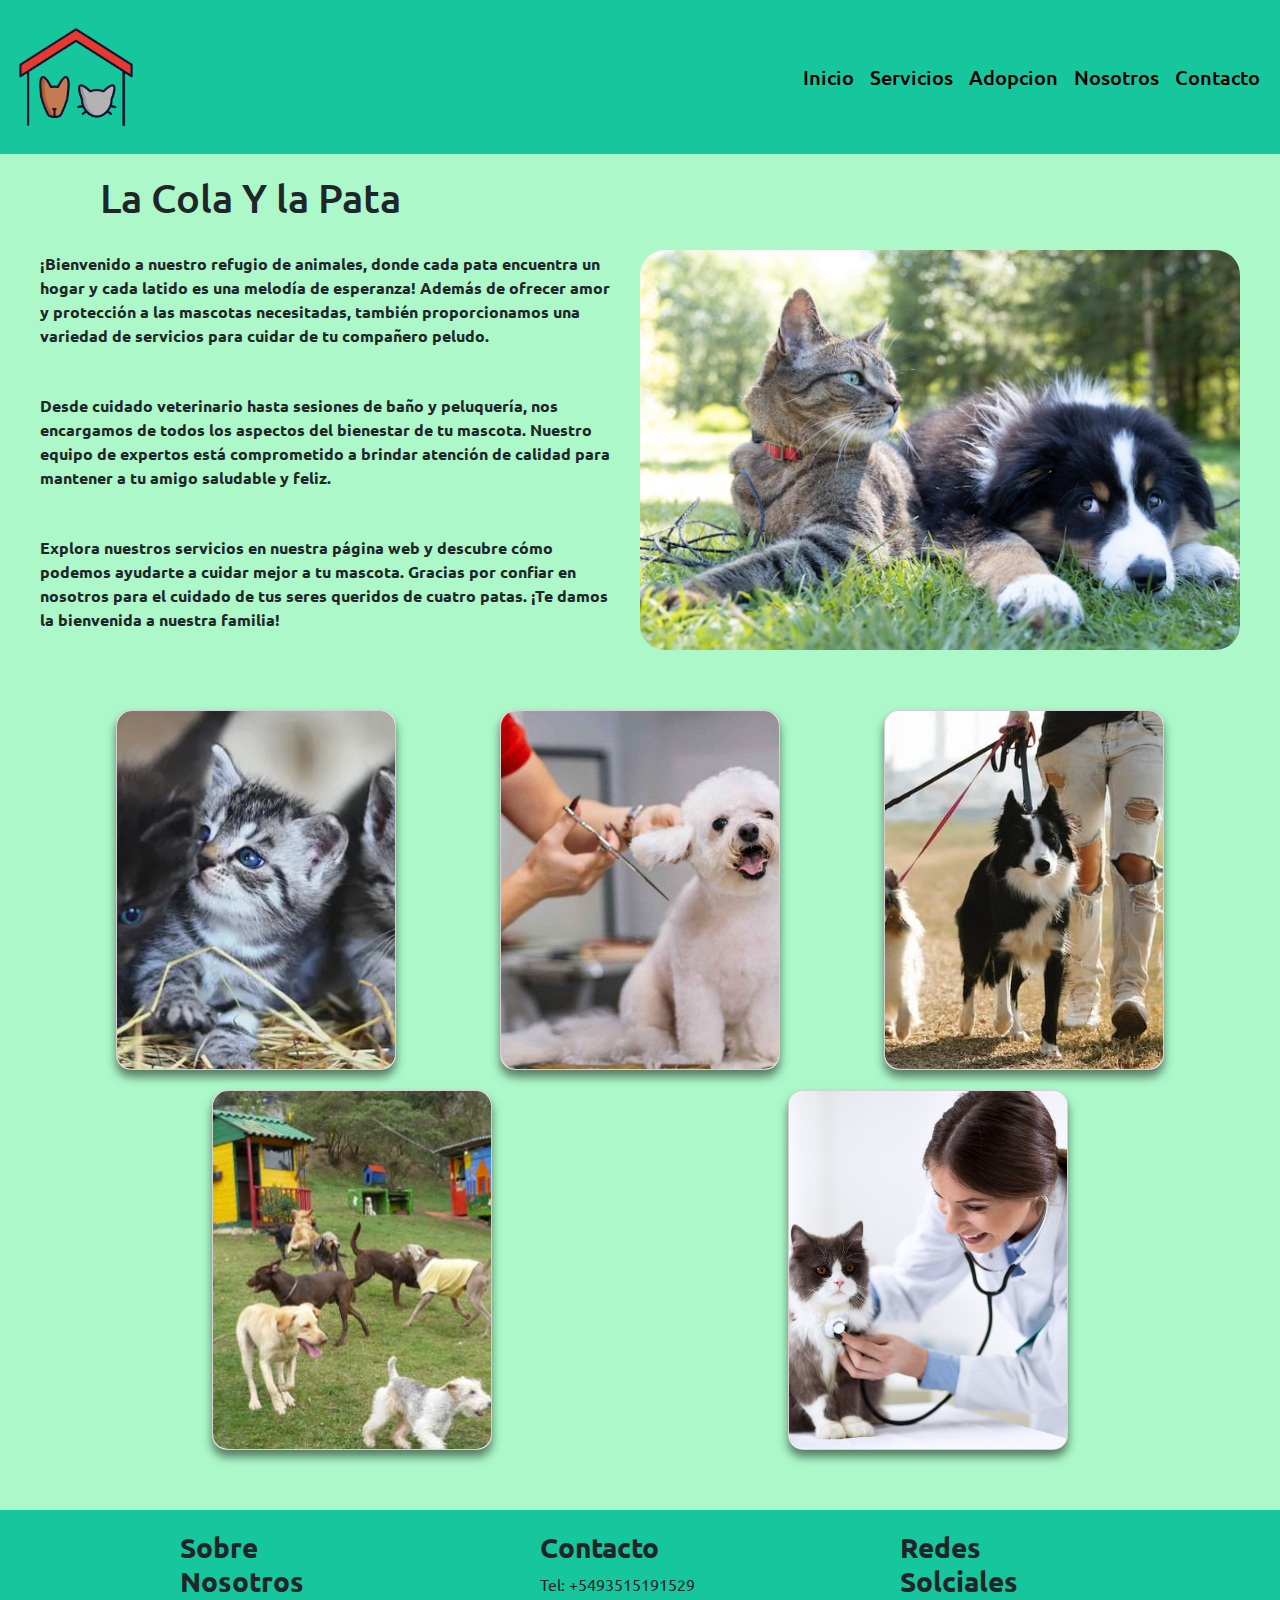
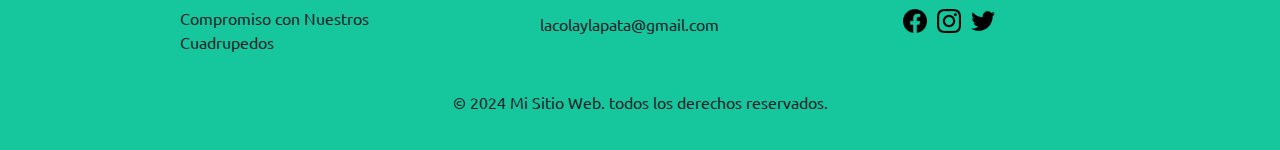
<file: index.html>
<!DOCTYPE html>
<html lang="en">

<head>
	<meta charset="UTF-8">
	<meta name="viewport" content="width=device-width, initial-scale=1.0">
	<title>La Cola Y la Pata</title>

	<link rel="icon" href="./assets/img/favicon.ico" type="image/x-icon">
	<link rel="shortcut icon" href="./assets/img/favicon.ico" type="image/x-icon">
	<!-- Fuente de texto -->
	<link rel="preconnect" href="https://fonts.googleapis.com">
	<link rel="preconnect" href="https://fonts.gstatic.com" crossorigin>
	<link
		href="https://fonts.googleapis.com/css2?family=Ubuntu:ital,wght@0,300;0,400;0,500;0,700;1,300;1,400;1,500;1,700&display=swap"
		rel="stylesheet">
	<!-- link css bootstrap -->
	<link href="https://cdn.jsdelivr.net/npm/bootstrap@5.3.3/dist/css/bootstrap.min.css" rel="stylesheet"
		integrity="sha384-QWTKZyjpPEjISv5WaRU9OFeRpok6YctnYmDr5pNlyT2bRjXh0JMhjY6hW+ALEwIH" crossorigin="anonymous">
	<!-- link css -->
	<link rel="stylesheet" href="./css/styles.css">
	<link rel="stylesheet" href="./css/main.css">
</head>

<body>
	<header>
		<nav class="navbar navbar-expand-lg bg-body-tertiary barra-menu">
			<div class="container-fluid">
				<a class="navbar-brand" href="./index.html">
					<img class="logo" src="./assets/img/CatDog-Imagen.gif" alt="">
				</a>
				<button class="navbar-toggler button-menu" type="button" data-bs-toggle="collapse"
					data-bs-target="#navbarSupportedContent" aria-controls="navbarSupportedContent"
					aria-expanded="false" aria-label="Toggle navigation">
					<span class="navbar-toggler-icon menu-burguer"></span>
				</button>
				<div class="collapse navbar-collapse menu" id="navbarSupportedContent">
					<ul class="navbar-nav me-auto mb-2 mb-lg-0 menu-ul">
						<li class="nav-item">
							<a class="nav-link active" aria-current="page" href="./index.html">Inicio</a>
						</li>
						</li>
						<li class="nav-item">
							<a class="nav-link" href="./pages/servicios.html">Servicios</a>
						</li>
						<li class="nav-item">
							<a class="nav-link" href="./pages/adopcion.html">Adopcion</a>
						</li>
						<li class="nav-item">
							<a class="nav-link" href="./pages/nosotros.html">Nosotros</a>
						</li>
						<li class="nav-item">
							<a class="nav-link" href="./pages/contacto.html">Contacto</a>
						</li>
					</ul>
				</div>
			</div>
		</nav>
	</header>

	<main>
		<H1>La Cola Y la Pata</H1>
		<section class="presentacion"> <!-- imagen y texto de bienvenida -->
			<div>
				<div class="texto-presentacion">
					<p>
						¡Bienvenido a nuestro refugio de animales, donde cada pata encuentra un hogar y cada latido
						es una melodía de esperanza! Además de ofrecer amor y protección a las mascotas necesitadas,
						también proporcionamos una variedad de servicios para cuidar de tu compañero peludo.
					</p>
				</div>
				<div class="texto-presentacion">
					<p>
						Desde cuidado veterinario hasta sesiones de baño y peluquería, nos encargamos de todos los
						aspectos del bienestar de tu mascota. Nuestro equipo de expertos está comprometido a brindar
						atención de calidad para mantener a tu amigo saludable y feliz.
					</p>
				</div>
				<div class="texto-presentacion">
					<p>
						Explora nuestros servicios en nuestra página web y descubre cómo podemos ayudarte a cuidar
						mejor a tu mascota. Gracias por confiar en nosotros para el cuidado de tus seres queridos de
						cuatro patas. ¡Te damos la bienvenida a nuestra familia!
					</p>
				</div>
			</div>
			<img src="./assets/img/dogandcat.jpg" alt="imagen-inicio" class="imagen-presentacion">
		</section>
		<section class="menu-card">
			<div class="wrapper">
				<div class="card">
					<img src="./assets/img/adopcion.jpg" alt="adopcion">
					<div class="info">
						<h4>Adopcion</h4>
						<p class="detalle-info">Dale ese abrazo de por vida, llena su vida de amor y felicidad.</p>
					</div>
				</div>
				<div class="card">
					<img src="./assets/img/peluqueria-canina.jpg" alt="peluqueria">
					<div class="info">
						<h4>Peluquería</h4>
						<p class="detalle-texto">Dale un baño y estilo a tu mimado de la casa.</p>
					</div>
				</div>
				<div class="card">
					<img src="./assets/img/paseador-de-perros.jpeg" alt="paseo">
					<div class="info">
						<h4>Paseos</h4>
						<p class="detalle-texto">No puedes sacarlos a dar una vuelta? Nosotros podemos ayudar.</p>
					</div>
				</div>
				<div class="card">
					<img src="./assets/img/guarderia.jpg" alt="Guarderia">
					<div class="info">
						<h4>Guarderia</h4>
						<p class="detalle-texto">Te vas de viaje y no sabes donde dejar a tu amigo pedudo? Conta con
							nosotros.</p>
					</div>
				</div>
				<div class="card">
					<img src="./assets/img/veterinaria.jpg" alt="veterinaria">
					<div class="info">
						<h4>Consultorio veterinario</h4>
						<p class="detalle-texto">Podemos cuidar de tu mascota cuando se enferma, dandole todo el
							cuidado que se merece.</p>
					</div>
				</div>
			</div>
		</section>
	</main>

	<footer class="pie-pagina">
		<div class="pie-final">
			<div>
				<h3>Sobre Nosotros</h3>
				<p>Compromiso con Nuestros Cuadrupedos</p>
			</div>
			<div>
				<h3>Contacto</h3>
				<p>Tel: +5493515191529</p>
				<p>lacolaylapata@gmail.com</p>
			</div>
			<div>
				<h3>Redes Solciales</h3>
				<img src="./assets/img/facebook-Icon.png" alt="Facebook">
				<img src="./assets/img/instagram-Icon.png" alt="Instagram">
				<img src="./assets/img/twitter-icon.png" alt="Twitter">
			</div>
		</div>
		<div class="copy">
			<p>&copy; 2024 Mi Sitio Web. todos los derechos reservados.</p>
		</div>
	</footer>
	<!-- link css bootstrap scrip -->
	<script src="https://cdn.jsdelivr.net/npm/bootstrap@5.3.3/dist/js/bootstrap.bundle.min.js"
		integrity="sha384-YvpcrYf0tY3lHB60NNkmXc5s9fDVZLESaAA55NDzOxhy9GkcIdslK1eN7N6jIeHz"
		crossorigin="anonymous"></script>
</body>

</html>
</file>
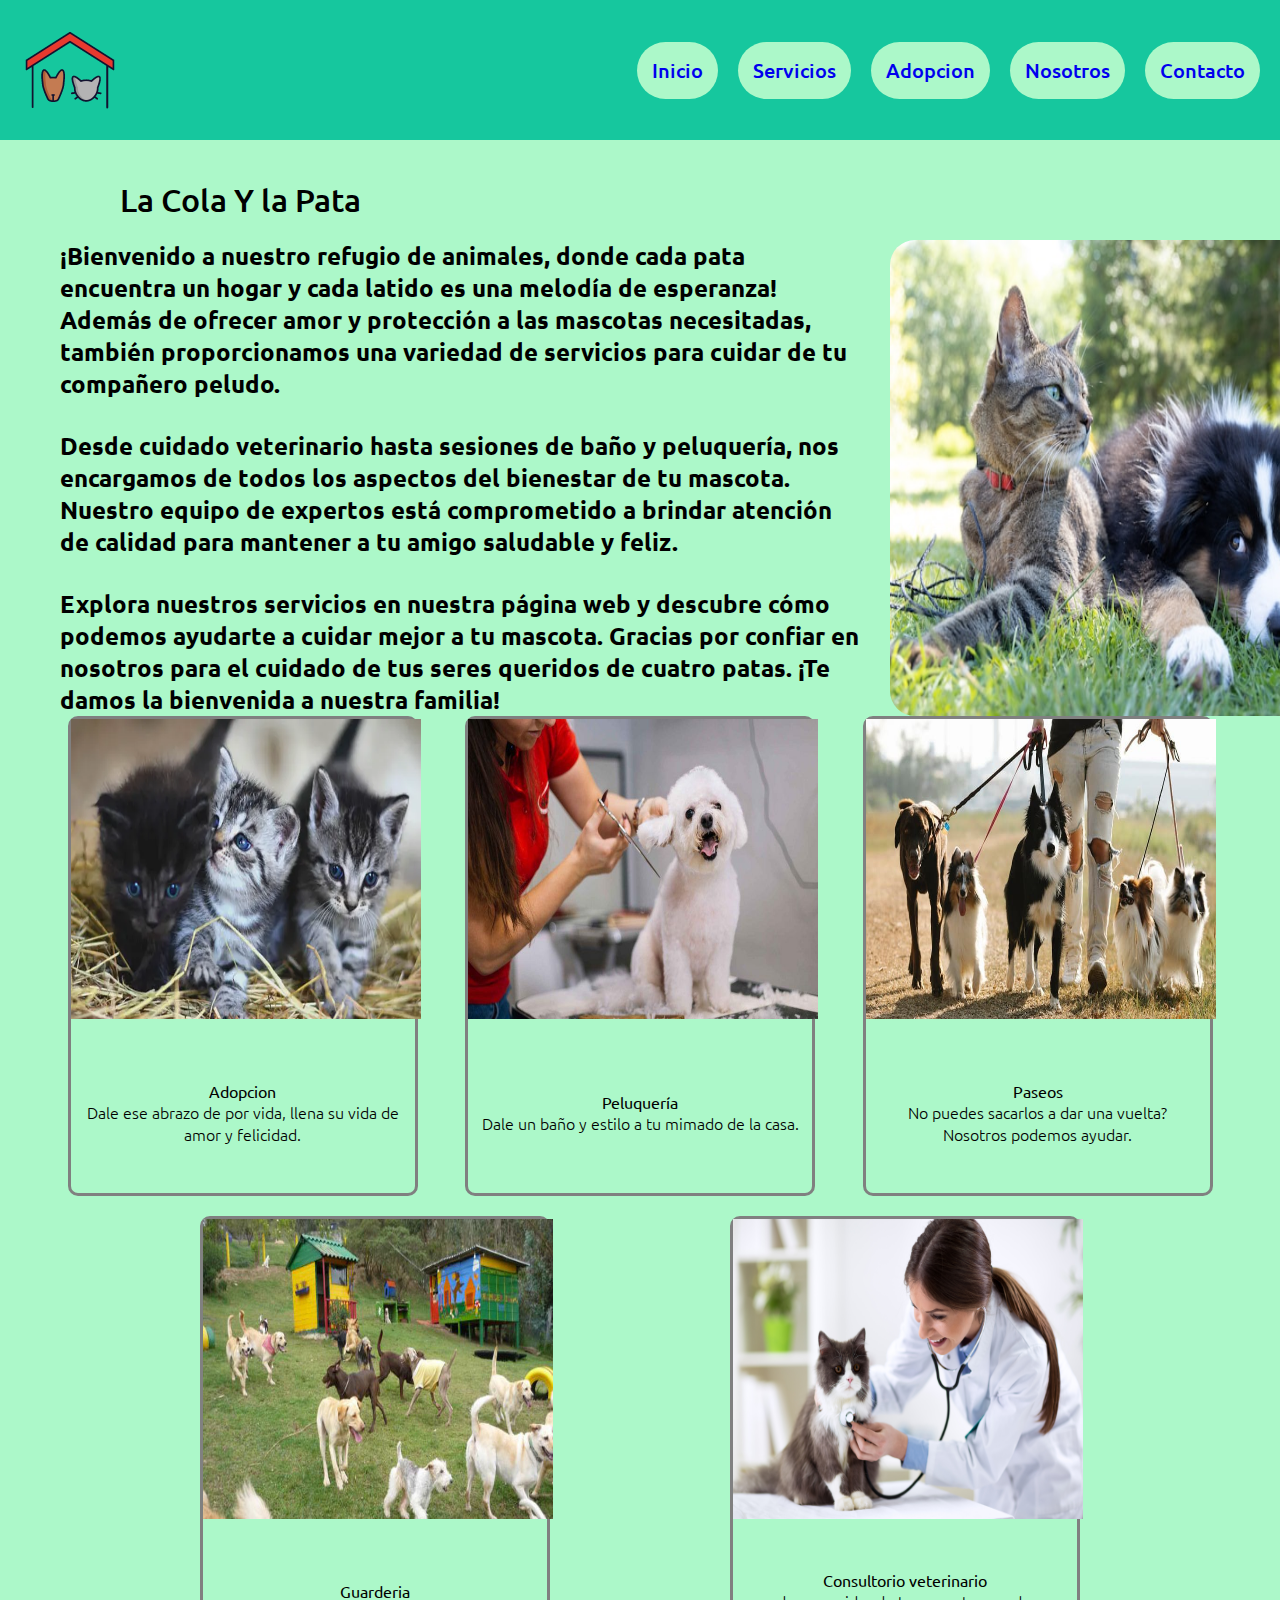
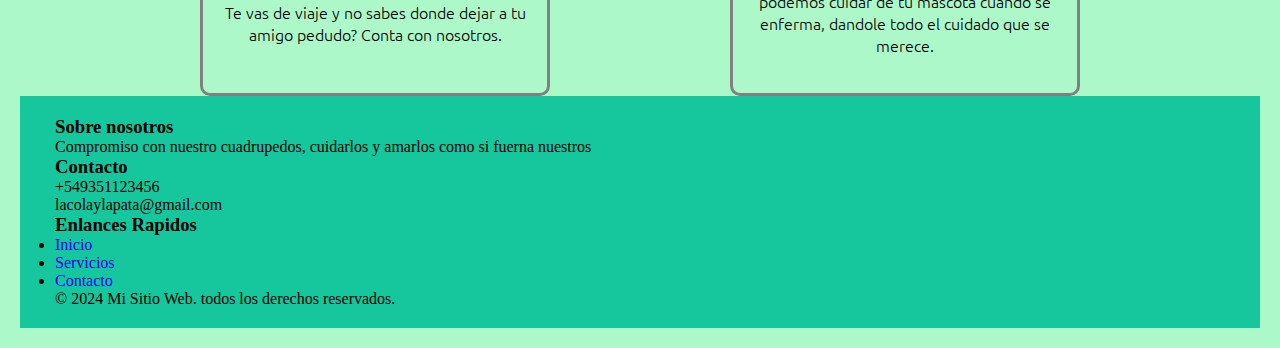
<file: ProyectoFinalCoderMarcos/index.html>
<!DOCTYPE html>
<html lang="en">

<head>
	<meta charset="UTF-8">
	<meta name="viewport" content="width=device-width, initial-scale=1.0">
	<title>La Cola Y la Pata</title>

	<link rel="icon" href="./assets/img/favicon.ico" type="image/x-icon">
	<link rel="shortcut icon" href="./assets/img/favicon.ico" type="image/x-icon">
	<!-- Fuente de texto -->
	<link rel="preconnect" href="https://fonts.googleapis.com">
	<link rel="preconnect" href="https://fonts.gstatic.com" crossorigin>
	<link
		href="https://fonts.googleapis.com/css2?family=Ubuntu:ital,wght@0,300;0,400;0,500;0,700;1,300;1,400;1,500;1,700&display=swap"
		rel="stylesheet">
	<!-- link css -->
	<link rel="stylesheet" href="./css/styles.css">
</head>

<body>
	<header class="barra-menu">
		<img src="./assets/img/CatDog-Imagen.gif" alt="logo">
		<nav>
			<ul>
				<li class="texto-menu">
					<a href="./index.html">Inicio</a>
				</li>
				<li class="texto-menu">
					<a href="./pages/servicios.html">Servicios</a>
				</li>
				<li class="texto-menu">
					<a href="./pages/adopcion.html">Adopcion</a>
				</li>
				<li class="texto-menu">
					<a href="./pages/nosotros.html">Nosotros</a>
				</li>
				<li class="texto-menu">
					<a href="./pages/contacto.html">Contacto</a>
				</li>
			</ul>
		</nav>
	</header>

	<main>
		<H1>La Cola Y la Pata</H1>
		<section class="presentacion"> <!-- imagen y texto de bienvenida -->
			<div>
				<div class="texto-presentacion">
					<h2>
						¡Bienvenido a nuestro refugio de animales, donde cada pata encuentra un hogar y cada latido
						es una melodía de esperanza! Además de ofrecer amor y protección a las mascotas necesitadas,
						también proporcionamos una variedad de servicios para cuidar de tu compañero peludo.
					</h2>
				</div>
				<div class="texto-presentacion">
					<h2>
						Desde cuidado veterinario hasta sesiones de baño y peluquería, nos encargamos de todos los
						aspectos del bienestar de tu mascota. Nuestro equipo de expertos está comprometido a brindar
						atención de calidad para mantener a tu amigo saludable y feliz.
					</h2>
				</div>
				<div class="texto-presentacion">
					<h2>
						Explora nuestros servicios en nuestra página web y descubre cómo podemos ayudarte a cuidar
						mejor a tu mascota. Gracias por confiar en nosotros para el cuidado de tus seres queridos de
						cuatro patas. ¡Te damos la bienvenida a nuestra familia!
					</h2>
				</div>
			</div>
			<img src="./assets/img/dogandcat.jpg" alt="imagen-inicio" class="imagen-presentacion">
		</section>
		<section>
			<div class="servicios">
				<div class="menu-servicios">
					<img src="./assets/img/adopcion.jpg" alt="adopcion">
					<div class="servicio-texto">
						<h4>Adopcion</h4>
						<p class="detalle-servicio">Dale ese abrazo de por vida, llena su vida de amor y felicidad.</p>
					</div>
				</div>
				<div class="menu-servicios">
					<img src="./assets/img/peluqueria-canina.jpg" alt="peluquería">
					<div class="servicio-texto">
						<h4>Peluquería</h4>
						<p class="detalle-servicio">Dale un baño y estilo a tu mimado de la casa.</p>
					</div>
				</div>
				<div class="menu-servicios">
					<img src="./assets/img/paseador-de-perros.jpeg" alt="Paseos">
					<div class="servicio-texto">
						<h4>Paseos</h4>
						<p class="detalle-servicio">No puedes sacarlos a dar una vuelta? Nosotros podemos ayudar.</p>
					</div>
				</div>
				<div class="menu-servicios">
					<img src="./assets/img/guarderia.jpg" alt="guarderia">
					<div class="servicio-texto">
						<h4>Guarderia</h4>
						<p class="detalle-servicio">Te vas de viaje y no sabes donde dejar a tu amigo pedudo? Conta con
						nosotros.</p>
					</div>
				</div>
				<div class="menu-servicios">
					<img src="./assets/img/veterinaria.jpg" alt="veterinaria">
					<div class="servicio-texto">
						<h4>Consultorio veterinario</h4>
						<p class="detalle-servicio">podemos cuidar de tu mascota cuando se enferma, dandole todo el cuidado que se merece.</p>
					</div>
				</div>
			</div>
		</section>
		<footer class="pie-pagina">
			<div class="pie-final">
				<div class="contenido-footer">
					<section class="section-footer">
						<h3>Sobre nosotros</h3>
						<p>Compromiso con nuestro cuadrupedos, cuidarlos y amarlos como si fuerna nuestros</p>
					</section>
					<section class="section-footer">
						<h3>Contacto</h3>
						<P>+549351123456</P>
						<P>lacolaylapata@gmail.com</P>
					</section>
					<section class="section-footer">
						<h3>Enlances Rapidos</h3>
						<ul>
							<li><a href="./index.html">Inicio</a></li>
							<li><a href="./pages/servicios.html">Servicios</a></li>
							<li><a href="./pages/contacto.html">Contacto</a></li>
						</ul>
					</section>
				</div>
				<div>
					<p>&copy; 2024 Mi Sitio Web. todos los derechos reservados.</p>
				</div>
			</div>
	</main>
	</footer>
</body>

</html>
</file>
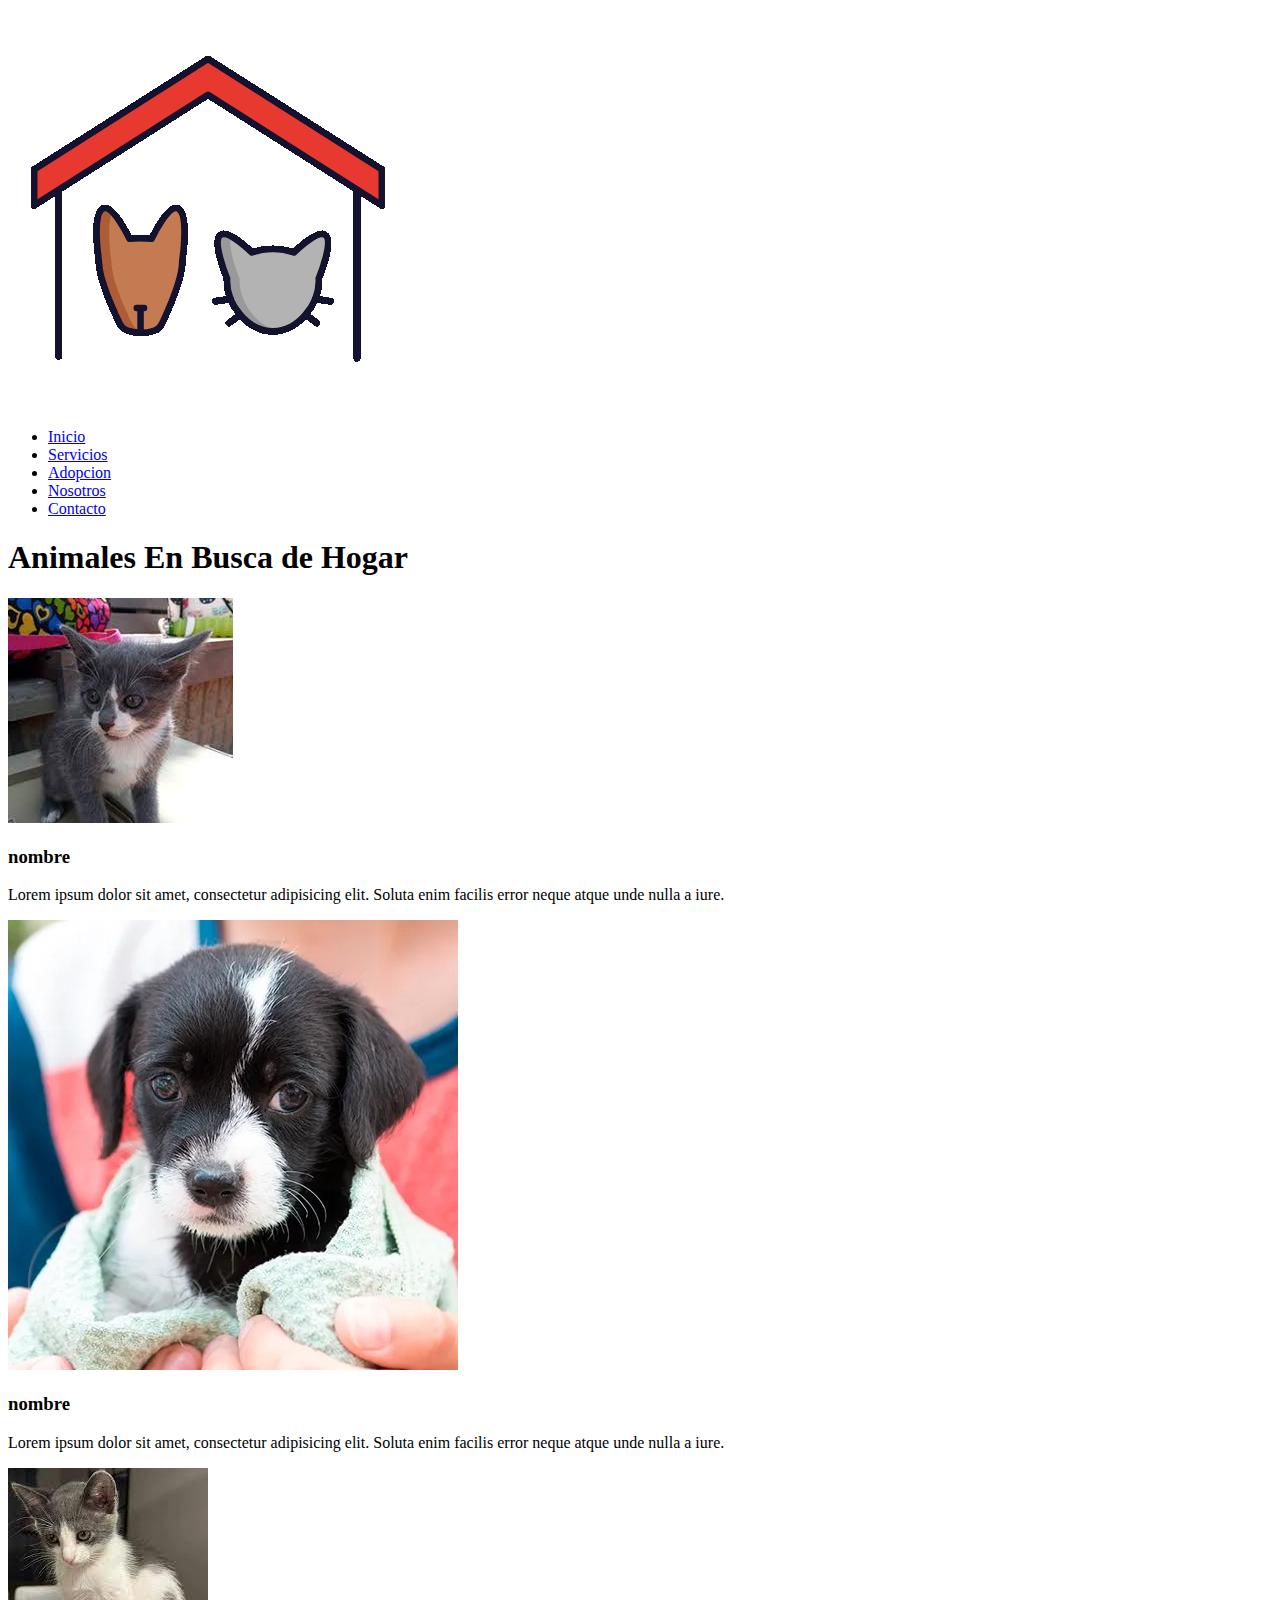
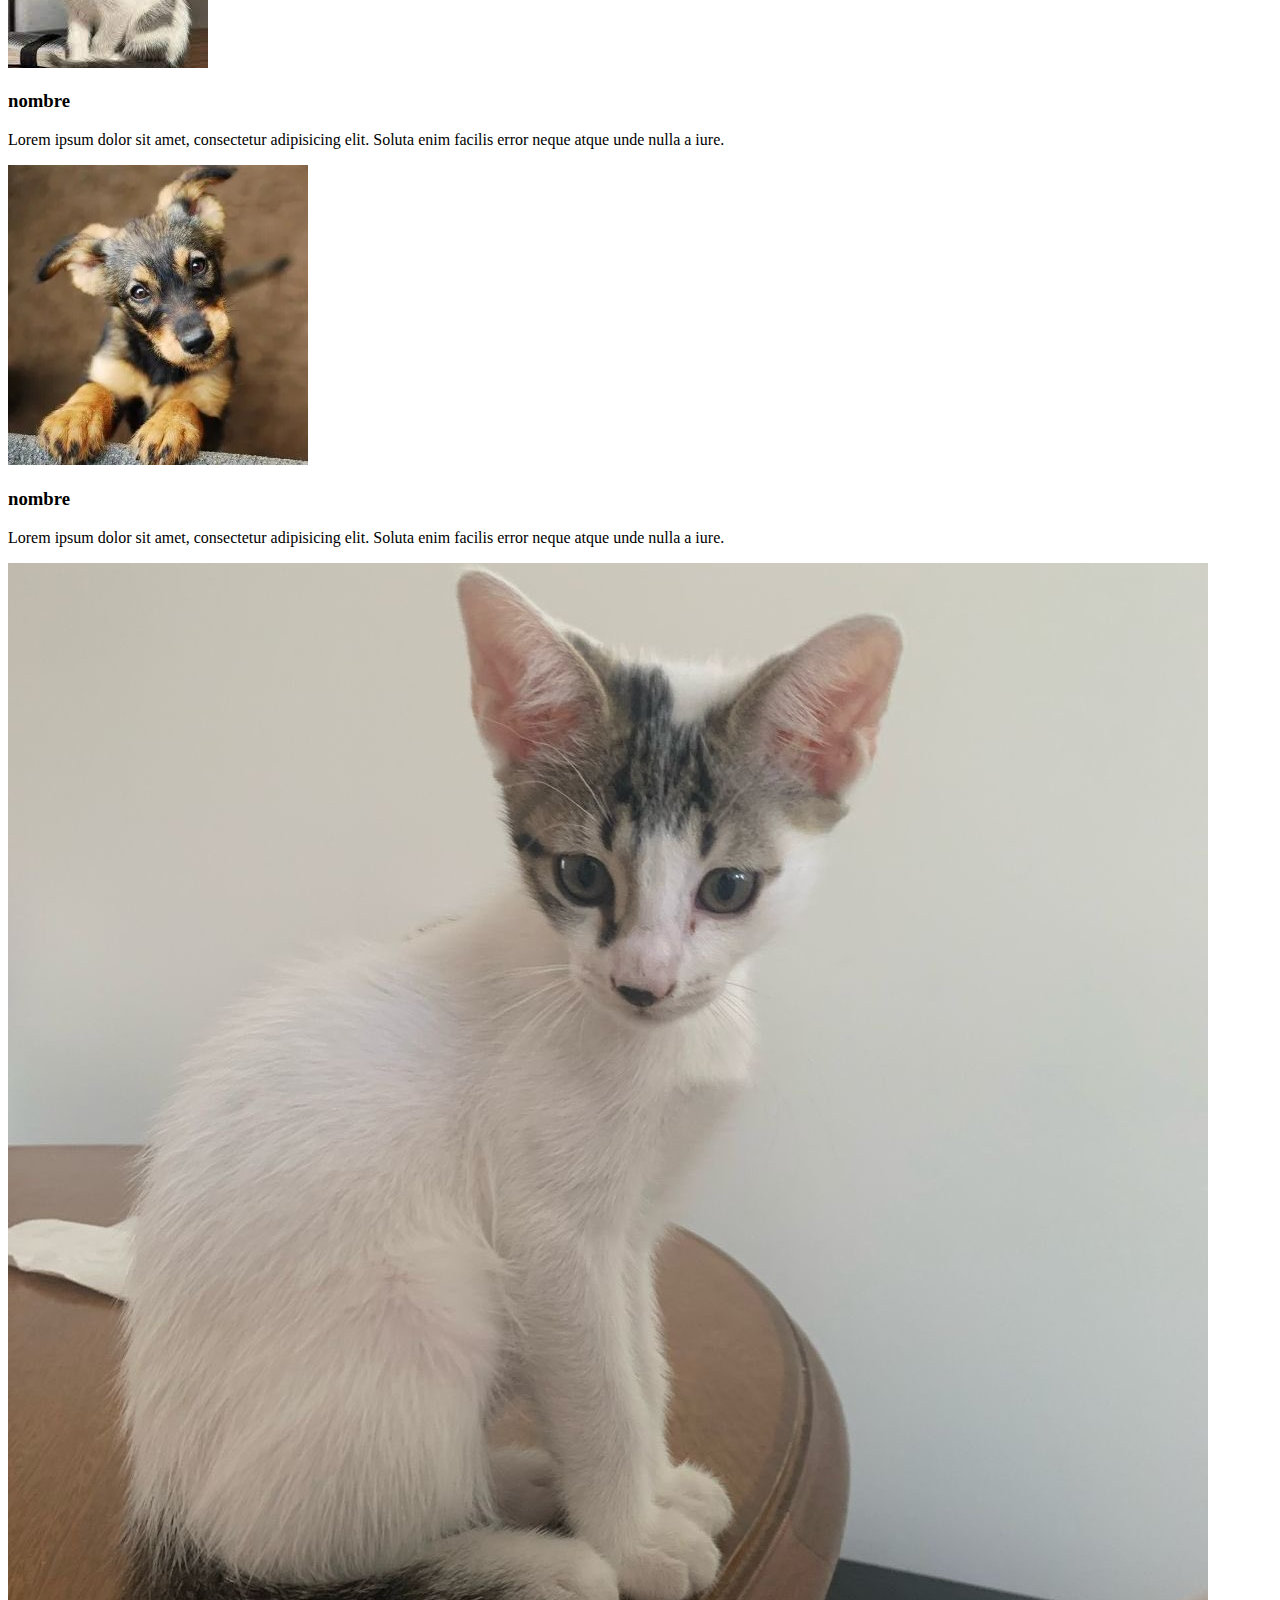
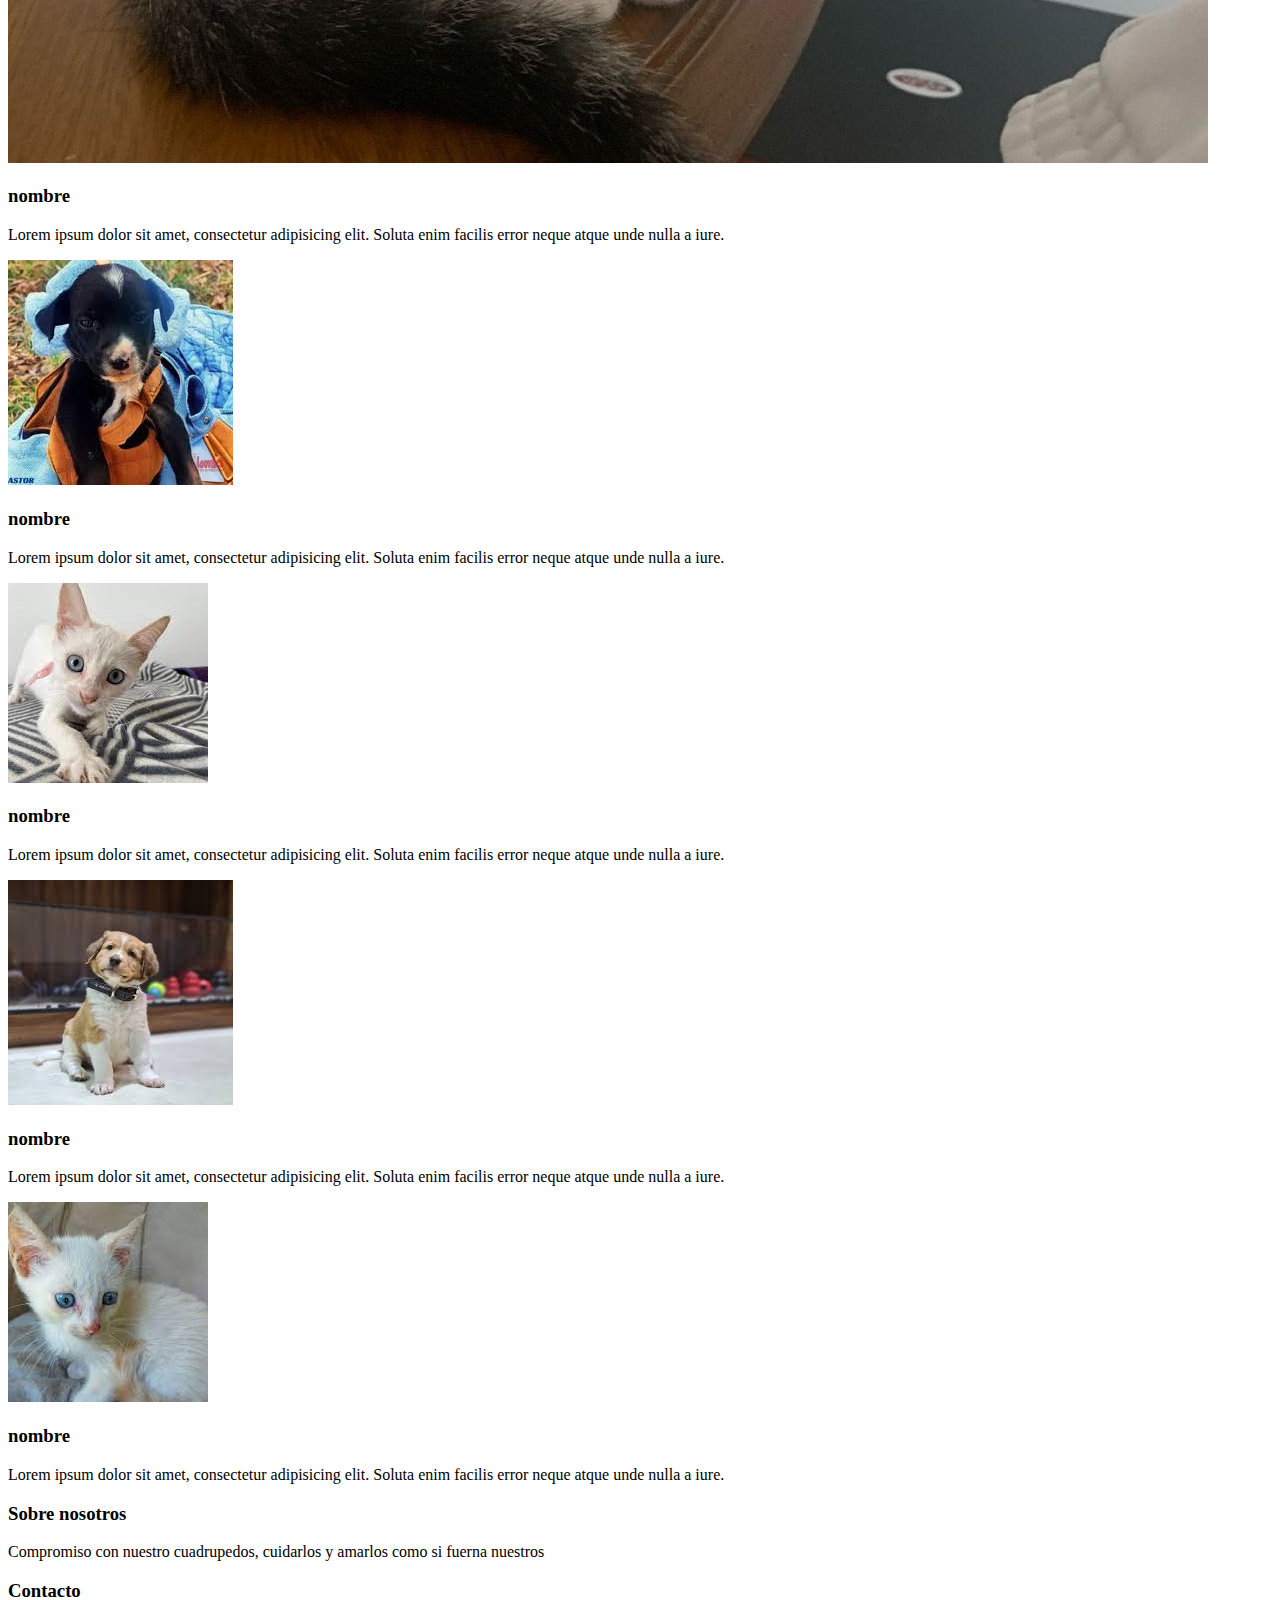
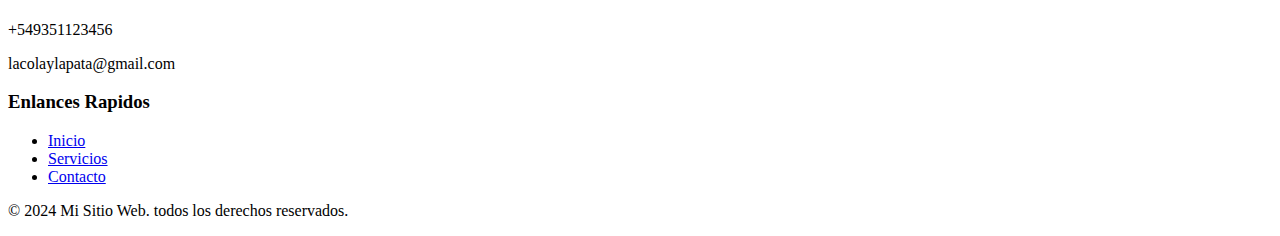
<file: pages/adopcion.html>
<!DOCTYPE html>
<html lang="en">

<head>
    <meta charset="UTF-8">
    <meta name="viewport" content="width=device-width, initial-scale=1.0">
    <title>La Cola Y la Pata</title>
    <!-- icono pestaña -->
    <link rel="icon" href="./../assets/img/favicon.ico" type="image/x-icon">
    <link rel="shortcut icon" href="./../assets/img/favicon.ico" type="image/x-icon">
    <!-- Fuente de texto -->
    <link rel="preconnect" href="https://fonts.googleapis.com">
    <link rel="preconnect" href="https://fonts.gstatic.com" crossorigin>
    <link
        href="https://fonts.googleapis.com/css2?family=Ubuntu:ital,wght@0,300;0,400;0,500;0,700;1,300;1,400;1,500;1,700&display=swap"
        rel="stylesheet">
    <!-- link css -->
    <link rel="stylesheet" href="./../css/styles.css">
</head>

<body>
    <header class="barra-menu">
        <img src="./../assets/img/CatDog-Imagen.gif" alt="logo">
        <nav class="menu">
                <ul>
                    <li class="texto-menu">
                        <a href="./../index.html">Inicio</a>
                    </li>
                    <li class="texto-menu">
                        <a href="servicios.html">Servicios</a>
                    </li>
                    <li class="texto-menu">
                        <a href="adopcion.html">Adopcion</a>
                    </li>
                    <li class="texto-menu">
                        <a href="nosotros.html">Nosotros</a>
                    </li>
                    <li class="texto-menu">
                        <a href="contacto.html">Contacto</a>
                    </li>
                </ul>
        </nav>
    </header>
    <main>
        <h1>Animales En Busca de Hogar</h1>
        <section>
            <div class="adopcion">
                <div class="animales">
                    <img src="./../assets/img/gato1-adopcion.jpeg" alt="">
                    <div class="animales-descripcion">
                        <h3>nombre</h3>
                        <p>Lorem ipsum dolor sit amet, consectetur adipisicing elit. Soluta enim facilis error neque atque unde nulla a iure. </p>
                    </div>
                </div>
                <div class="animales">
                    <img src="./../assets/img/perro1-adopcion.jpg" alt="">
                    <div class="animales-descripcion">
                        <h3>nombre</h3>
                        <p>Lorem ipsum dolor sit amet, consectetur adipisicing elit. Soluta enim facilis error neque atque unde nulla a iure. </p>
                    </div>
                </div>
                <div class="animales">
                    <img src="./../assets/img/gato2-adopcion.jpg" alt="">
                    <div class="animales-descripcion">
                        <h3>nombre</h3>
                        <p>Lorem ipsum dolor sit amet, consectetur adipisicing elit. Soluta enim facilis error neque atque unde nulla a iure. </p>
                    </div>
                </div>
                <div class="animales">
                    <img src="./../assets/img/perro2-adopcion.jpg" alt="">
                    <div class="animales-descripcion">
                        <h3>nombre</h3>
                        <p>Lorem ipsum dolor sit amet, consectetur adipisicing elit. Soluta enim facilis error neque atque unde nulla a iure. </p>
                    </div>
                </div>
                <div class="animales">
                    <img src="./../assets/img/gato3-adopcion.jpg" alt="">
                    <div class="animales-descripcion">
                        <h3>nombre</h3>
                        <p>Lorem ipsum dolor sit amet, consectetur adipisicing elit. Soluta enim facilis error neque atque unde nulla a iure. </p>
                    </div>
                </div>
                <div class="animales">
                    <img src="./../assets/img/perro3-adopcion.jpg" alt="">
                    <div class="animales-descripcion">
                        <h3>nombre</h3>
                        <p>Lorem ipsum dolor sit amet, consectetur adipisicing elit. Soluta enim facilis error neque atque unde nulla a iure. </p>
                    </div>
                </div>
                <div class="animales">
                    <img src="./../assets/img/gato4-adopcion.jpg" alt="">
                    <div class="animales-descripcion">
                        <h3>nombre</h3>
                        <p>Lorem ipsum dolor sit amet, consectetur adipisicing elit. Soluta enim facilis error neque atque unde nulla a iure. </p>
                    </div>
                </div>
                <div class="animales">
                    <img src="./../assets/img/perro4-adopcion.jpg" alt="">
                    <div class="animales-descripcion">
                        <h3>nombre</h3>
                        <p>Lorem ipsum dolor sit amet, consectetur adipisicing elit. Soluta enim facilis error neque atque unde nulla a iure. </p>
                    </div>
                </div>
                <div class="animales">
                    <img src="./../assets/img/gato5-adopcion.jpg" alt="">
                    <div class="animales-descripcion">
                        <h3>nombre</h3>
                        <p>Lorem ipsum dolor sit amet, consectetur adipisicing elit. Soluta enim facilis error neque atque unde nulla a iure. </p>
                    </div>
                </div>
            </div>
        </section>
    </main>
    <footer class="pie-pagina">
        <div class="pie-final">
            <div class="contenido-footer">
                <section class="section-footer">
                    <h3>Sobre nosotros</h3>
                    <p>Compromiso con nuestro cuadrupedos, cuidarlos y amarlos como si fuerna nuestros</p>
                </section>
                <section class="section-footer">
                    <h3>Contacto</h3>
                    <P>+549351123456</P>
                    <P>lacolaylapata@gmail.com</P>
                </section>
                <section class="sectin-footer">
                    <h3>Enlances Rapidos</h3>
                    <ul>
                        <li><a href="./../index.html">Inicio</a></li>
                        <li><a href="./servicios.html">Servicios</a></li>
                        <li><a href="./contacto.html">Contacto</a></li>
                    </ul>
                </section>
            </div>
            <div>
                <p>&copy; 2024 Mi Sitio Web. todos los derechos reservados.</p>
            </div>
        </div>
    </footer>
</body>

</html>
</file>
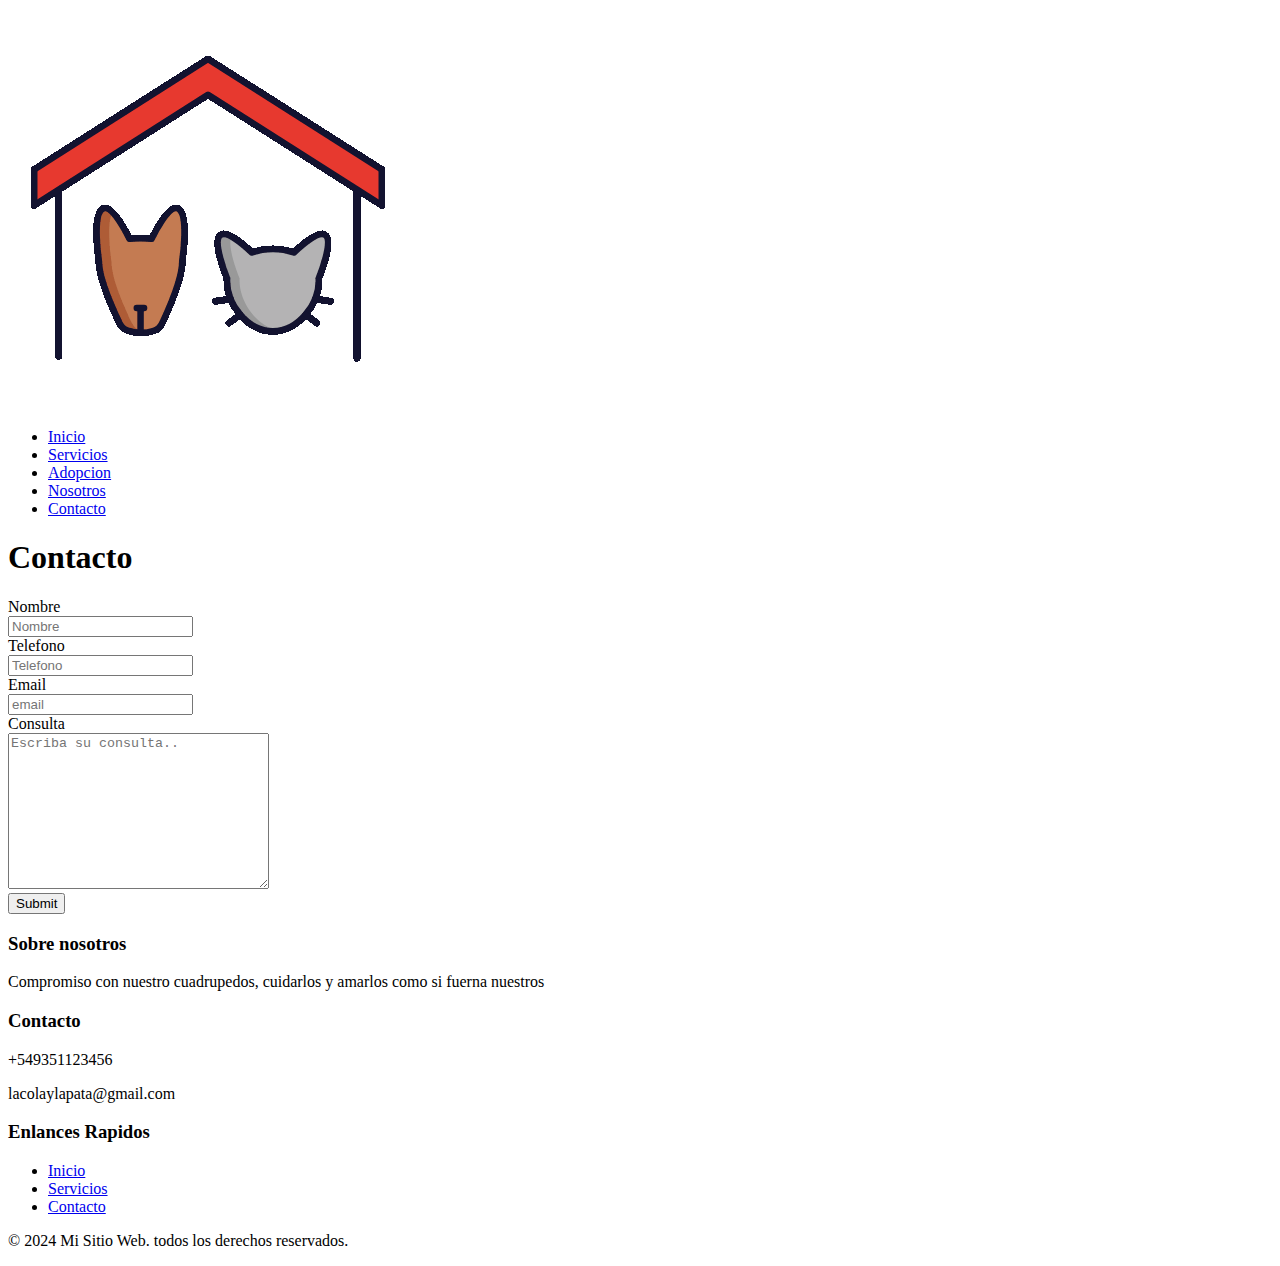
<file: pages/contacto.html>
<!DOCTYPE html>
<html lang="en">

<head>
    <meta charset="UTF-8">
    <meta name="viewport" content="width=device-width, initial-scale=1.0">
    <title>La Cola Y la Pata</title>
    <!-- icono pestaña -->
    <link rel="icon" href="./../assets/img/favicon.ico" type="image/x-icon">
    <link rel="shortcut icon" href="./../assets/img/favicon.ico" type="image/x-icon">
    <!-- Fuente de texto -->
    <link rel="preconnect" href="https://fonts.googleapis.com">
    <link rel="preconnect" href="https://fonts.gstatic.com" crossorigin>
    <link
        href="https://fonts.googleapis.com/css2?family=Ubuntu:ital,wght@0,300;0,400;0,500;0,700;1,300;1,400;1,500;1,700&display=swap"
        rel="stylesheet">
    <!-- link css -->
    <link rel="stylesheet" href="./../css/styles.css">
</head>

<body>
    <header class="barra-menu">
        <img src="./../assets/img/CatDog-Imagen.gif" alt="logo">
        <nav class="menu">
            <ul>
                <li class="texto-menu">
                    <a href="./../index.html">Inicio</a>
                </li>
                <li class="texto-menu">
                    <a href="servicios.html">Servicios</a>
                </li>
                <li class="texto-menu">
                    <a href="adopcion.html">Adopcion</a>
                </li>
                <li class="texto-menu">
                    <a href="nosotros.html">Nosotros</a>
                </li>
                <li class="texto-menu">
                    <a href="contacto.html">Contacto</a>
                </li>
            </ul>
        </nav>
    </header>
    <main>
        <h1>Contacto</h1>
        <form>
            <div>
                <label for="nombre">Nombre</label><br>
                <input type="text" name="nombre" id="nombre" placeholder="Nombre">
            </div>
            <div>
                <label for="telefono">Telefono</label><br>
                <input type="number" name="telefono" id="telefono" placeholder="Telefono">
            </div>
            <div>
                <label for="email">Email</label><br>
                <Input type="email" name="email" id="email" placeholder="email">
            </div>
            <div>
                <label for="consulta">Consulta</label><br>
                <textarea name="consulta" id="consulta" cols="30" rows="10"
                    placeholder="Escriba su consulta.."></textarea>
            </div>
            <div>
                <input type="submit" valve="enviar">
            </div>
        </form>
    </main>
    <footer class="pie-pagina">
        <div class="pie-final">
            <div class="contenido-footer">
                <section class="section-footer">
                    <h3>Sobre nosotros</h3>
                    <p>Compromiso con nuestro cuadrupedos, cuidarlos y amarlos como si fuerna nuestros</p>
                </section>
                <section class="section-footer">
                    <h3>Contacto</h3>
                    <P>+549351123456</P>
                    <P>lacolaylapata@gmail.com</P>
                </section>
                <section class="section-footer">
                    <h3>Enlances Rapidos</h3>
                    <ul>
                        <li><a href="./../index.html">Inicio</a></li>
                        <li><a href="./servicios.html">Servicios</a></li>
                        <li><a href="./contacto.html">Contacto</a></li>
                    </ul>
                </section>
            </div>
            <div>
                <p>&copy; 2024 Mi Sitio Web. todos los derechos reservados.</p>
            </div>
        </div>
    </footer>
</body>

</html>
</file>
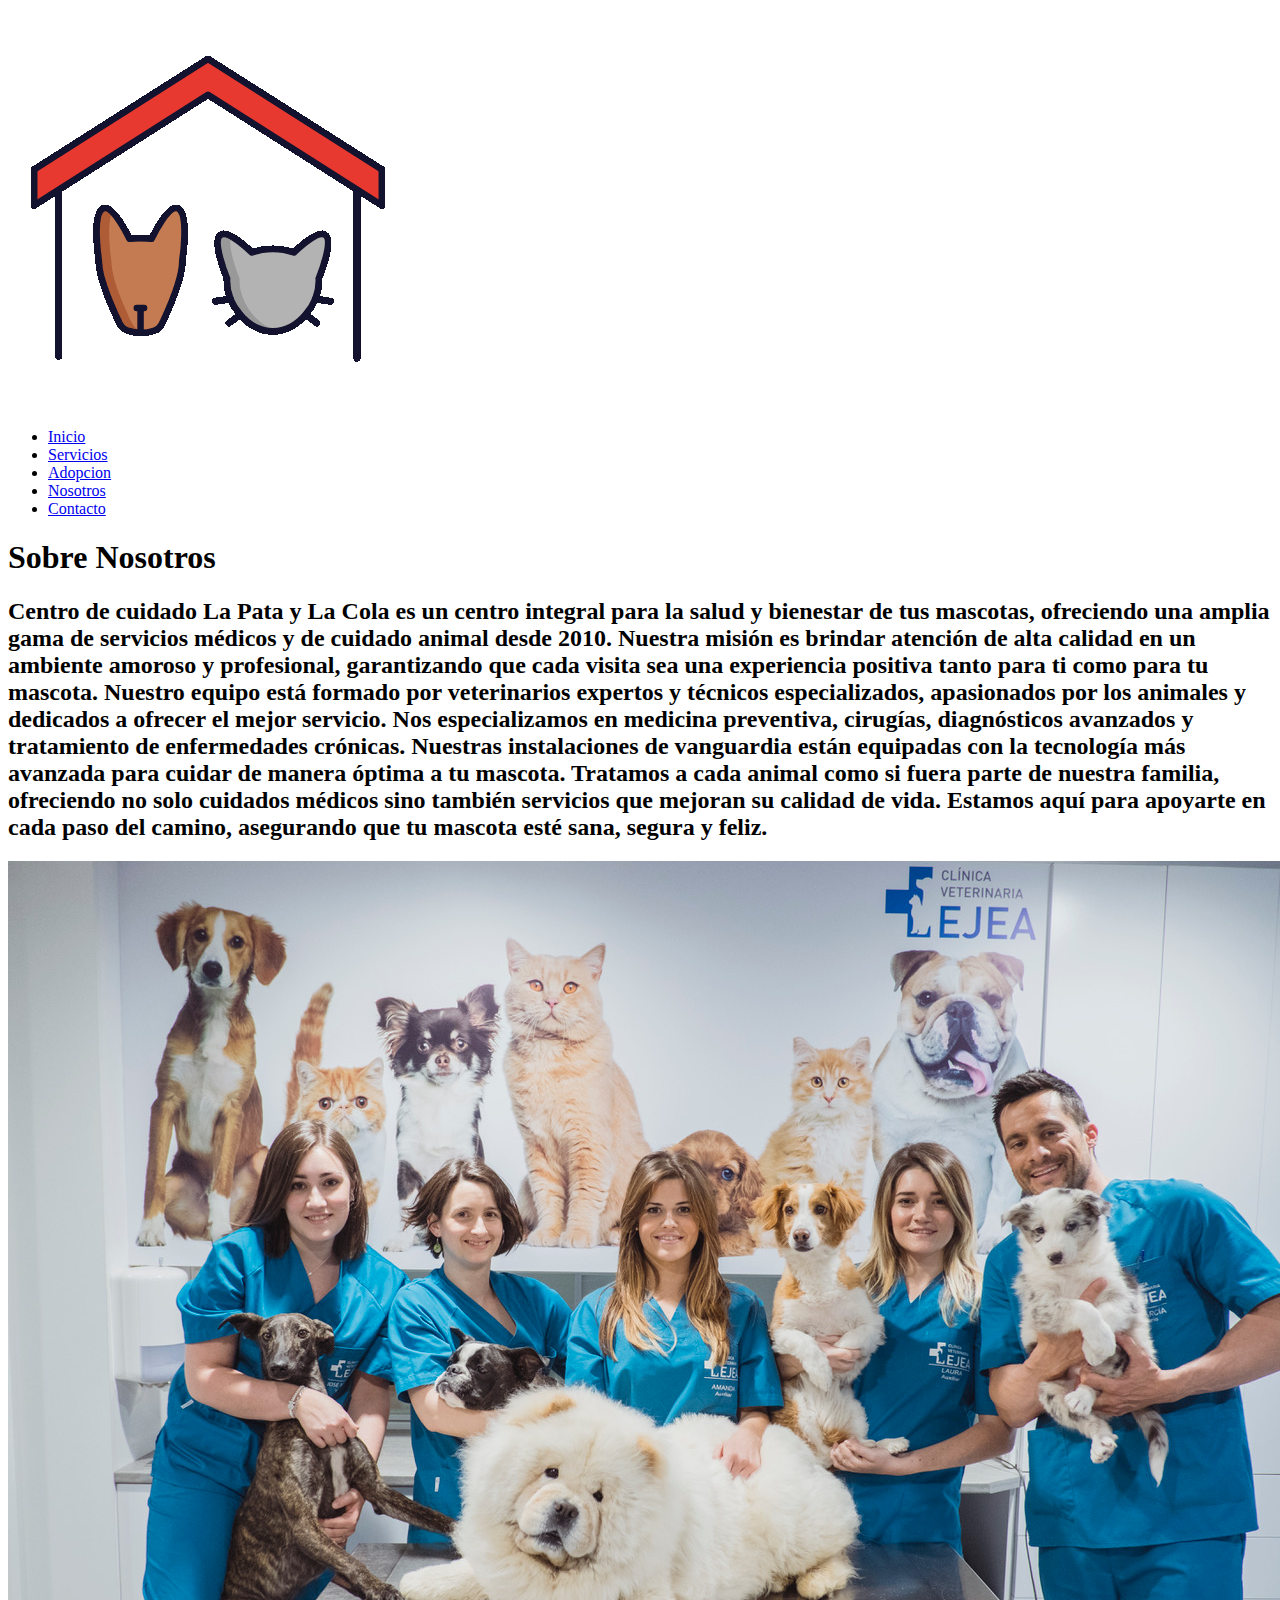
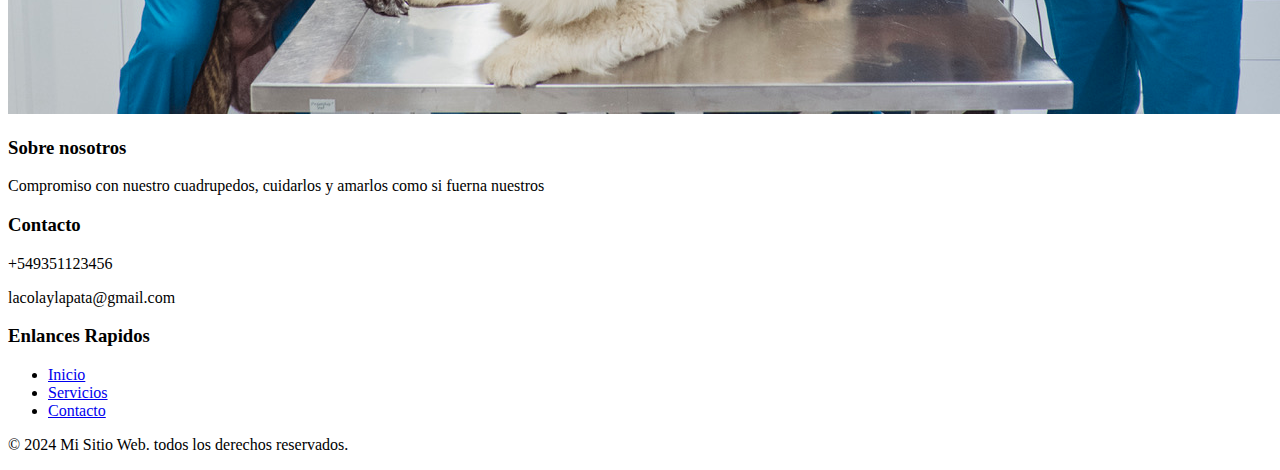
<file: pages/nosotros.html>
<!DOCTYPE html>
<html lang="en">

<head>
    <meta charset="UTF-8">
    <meta name="viewport" content="width=device-width, initial-scale=1.0">
    <title>La Cola Y la Pata</title>
    <!-- icono pestaña -->
    <link rel="icon" href="./../assets/img/favicon.ico" type="image/x-icon">
    <link rel="shortcut icon" href="./../assets/img/favicon.ico" type="image/x-icon">
    <!-- Fuente de texto -->
    <link rel="preconnect" href="https://fonts.googleapis.com">
    <link rel="preconnect" href="https://fonts.gstatic.com" crossorigin>
    <link
        href="https://fonts.googleapis.com/css2?family=Ubuntu:ital,wght@0,300;0,400;0,500;0,700;1,300;1,400;1,500;1,700&display=swap"
        rel="stylesheet">
    <!-- link css -->
    <link rel="stylesheet" href="./../css/styles.css">
</head>

<body>
    <header class="barra-menu">
        <img src="./../assets/img/CatDog-Imagen.gif" alt="logo">
        <nav class="menu">
            <ul>
                <li class="texto-menu">
                    <a href="./../index.html">Inicio</a>
                </li>
                <li class="texto-menu">
                    <a href="servicios.html">Servicios</a>
                </li>
                <li class="texto-menu">
                    <a href="adopcion.html">Adopcion</a>
                </li>
                <li class="texto-menu">
                    <a href="nosotros.html">Nosotros</a>
                </li>
                <li class="texto-menu">
                    <a href="contacto.html">Contacto</a>
                </li>
            </ul>
        </nav>
    </header>
    <main>
        <h1>Sobre Nosotros</h1>
    </main>
    <section>
        <h2 class="sobre-nosotros">Centro de cuidado La Pata y La Cola es un centro integral para la salud y bienestar
            de tus mascotas, ofreciendo una amplia gama de servicios médicos y de cuidado animal desde 2010. Nuestra
            misión es brindar atención de alta calidad en un ambiente amoroso y profesional, garantizando que cada
            visita sea una experiencia positiva tanto para ti como para tu mascota.

            Nuestro equipo está formado por veterinarios expertos y técnicos especializados, apasionados por los
            animales y dedicados a ofrecer el mejor servicio. Nos especializamos en medicina preventiva, cirugías,
            diagnósticos avanzados y tratamiento de enfermedades crónicas. Nuestras instalaciones de vanguardia están
            equipadas con la tecnología más avanzada para cuidar de manera óptima a tu mascota.

            Tratamos a cada animal como si fuera parte de nuestra familia, ofreciendo no solo cuidados médicos sino
            también servicios que mejoran su calidad de vida. Estamos aquí para apoyarte en cada paso del camino,
            asegurando que tu mascota esté sana, segura y feliz.</h2>
        <img src="./../assets/img/Imgen-nosotros.jpeg" alt="" class="sobre-nosotros-imagen">
    </section>
    <footer class="pie-pagina">
        <div class="pie-final">
            <div class="contenido-footer">
                <section class="section-footer">
                    <h3>Sobre nosotros</h3>
                    <p>Compromiso con nuestro cuadrupedos, cuidarlos y amarlos como si fuerna nuestros</p>
                </section>
                <section class="section-footer">
                    <h3>Contacto</h3>
                    <P>+549351123456</P>
                    <P>lacolaylapata@gmail.com</P>
                </section>
                <section class="section-footer">
                    <h3>Enlances Rapidos</h3>
                    <ul>
                        <li><a href="./../index.html">Inicio</a></li>
                        <li><a href="./servicios.html">Servicios</a></li>
                        <li><a href="./contacto.html">Contacto</a></li>
                    </ul>
                </section>
            </div>
            <div>
                <p>&copy; 2024 Mi Sitio Web. todos los derechos reservados.</p>
            </div>
        </div>
    </footer>
</body>

</html>
</file>
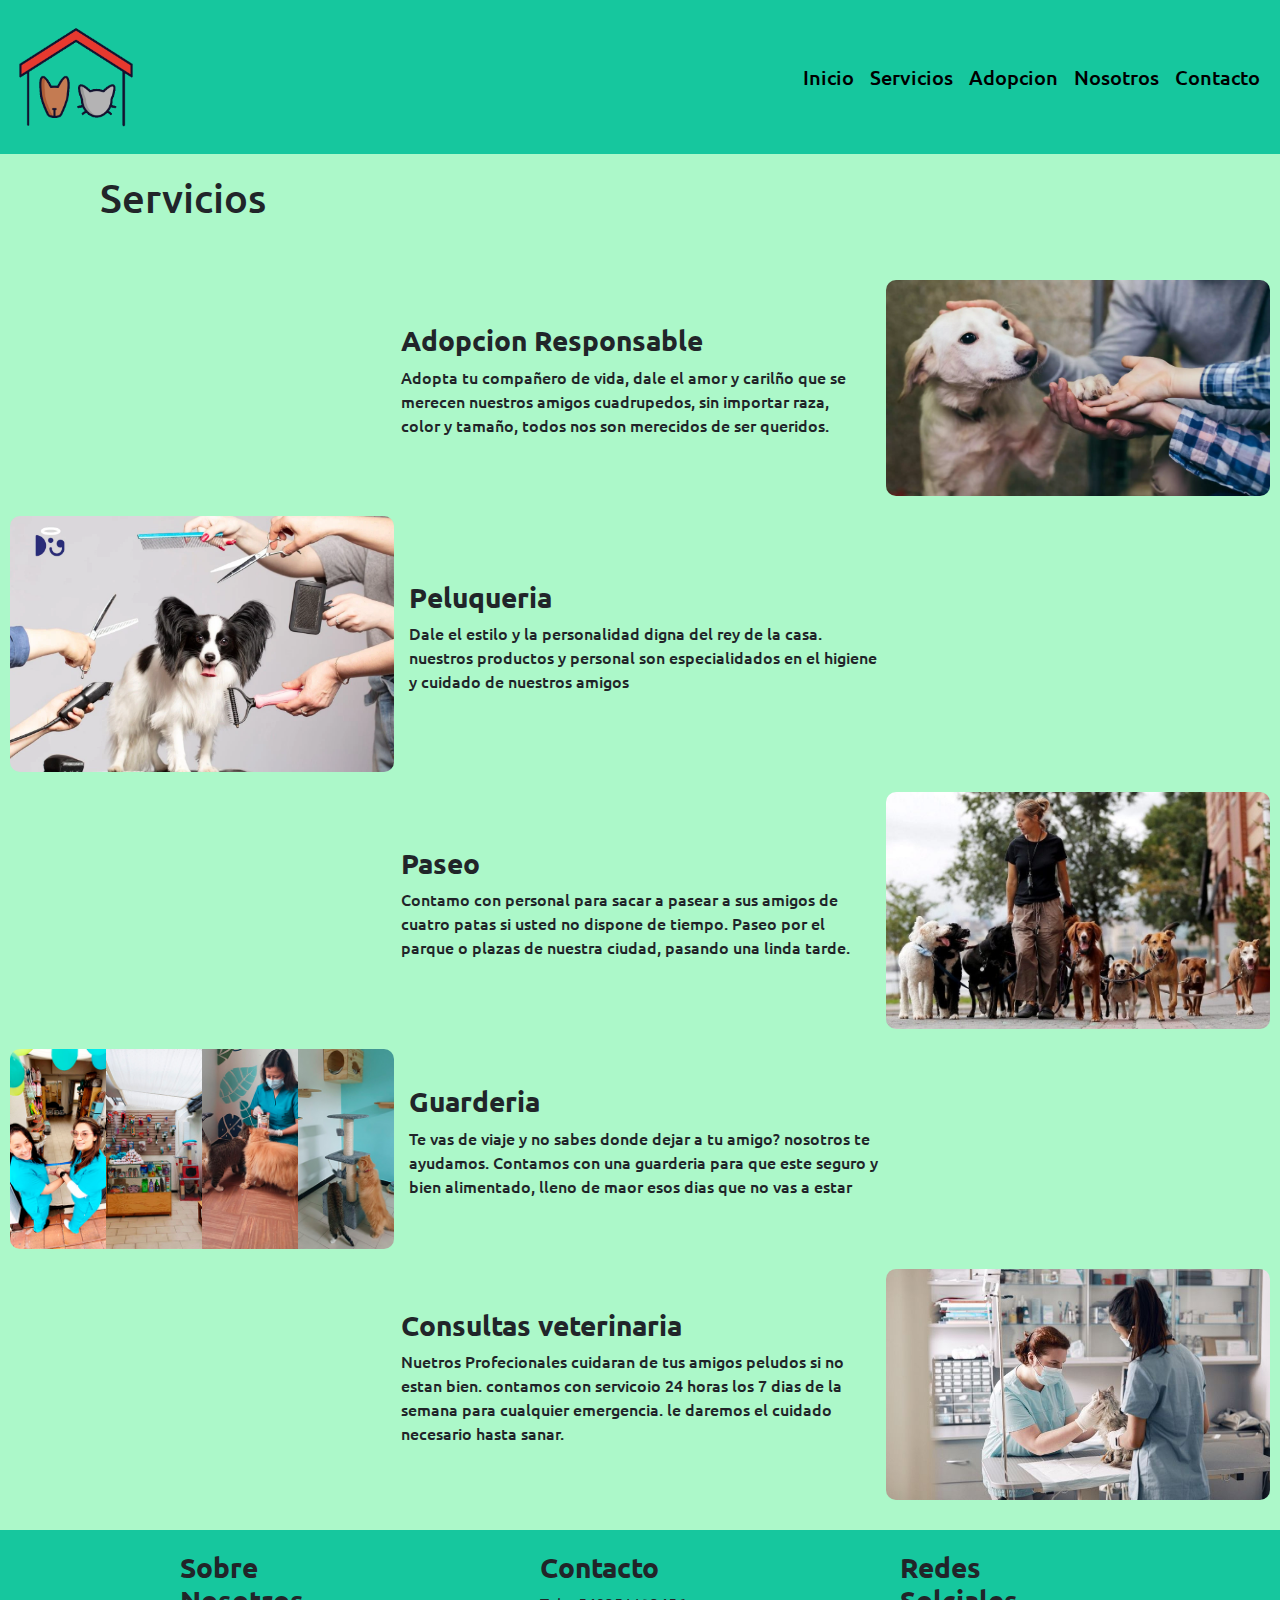
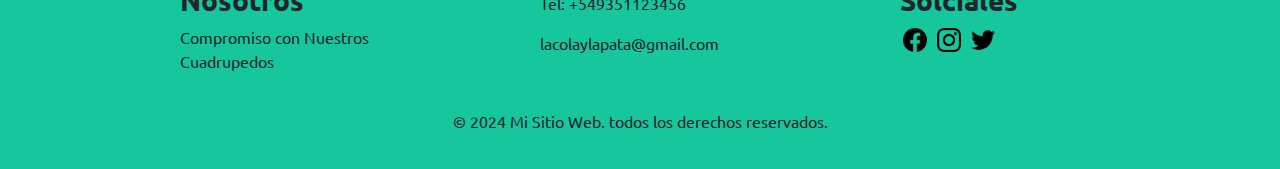
<file: pages/servicios.html>
<!DOCTYPE html>
<html lang="en">

<head>
    <meta charset="UTF-8">
    <meta name="viewport" content="width=device-width, initial-scale=1.0">
    <title>La Cola Y la Pata</title>
    <!-- icono pestaña -->
    <link rel="icon" href="./../assets/img/favicon.ico" type="image/x-icon">
    <link rel="shortcut icon" href="./../assets/img/favicon.ico" type="image/x-icon">
    <!-- Fuente de texto -->
    <link rel="preconnect" href="https://fonts.googleapis.com">
    <link rel="preconnect" href="https://fonts.gstatic.com" crossorigin>
    <link
        href="https://fonts.googleapis.com/css2?family=Ubuntu:ital,wght@0,300;0,400;0,500;0,700;1,300;1,400;1,500;1,700&display=swap"
        rel="stylesheet">
    <!-- Link css booststrap -->
    <link href="https://cdn.jsdelivr.net/npm/bootstrap@5.3.3/dist/css/bootstrap.min.css" rel="stylesheet"
        integrity="sha384-QWTKZyjpPEjISv5WaRU9OFeRpok6YctnYmDr5pNlyT2bRjXh0JMhjY6hW+ALEwIH" crossorigin="anonymous">
    <!-- link css -->
    <link rel="stylesheet" href="./../css/styles.css">
    <link rel="stylesheet" href="./../css/main.css">
</head>

<body>
    <header>
        <nav class="navbar navbar-expand-lg bg-body-tertiary barra-menu">
            <div class="container-fluid">
                <a class="navbar-brand" href="./../index.html">
                    <img class="logo" src="./../assets/img/CatDog-Imagen.gif" alt="">
                </a>
                <button class="navbar-toggler button-menu" type="button" data-bs-toggle="collapse"
                    data-bs-target="#navbarSupportedContent" aria-controls="navbarSupportedContent"
                    aria-expanded="false" aria-label="Toggle navigation">
                    <span class="navbar-toggler-icon menu-burguer"></span>
                </button>
                <div class="collapse navbar-collapse menu" id="navbarSupportedContent">
                    <ul class="navbar-nav me-auto mb-2 mb-lg-0 menu-ul">
                        <li class="nav-item">
                            <a class="nav-link" aria-current="page" href="./../index.html">Inicio</a>
                        </li>
                        </li>
                        <li class="nav-item">
                            <a class="nav-link active" href="./../pages/servicios.html">Servicios</a>
                        </li>
                        <li class="nav-item">
                            <a class="nav-link" href="./../pages/adopcion.html">Adopcion</a>
                        </li>
                        <li class="nav-item">
                            <a class="nav-link" href="./../pages/nosotros.html">Nosotros</a>
                        </li>
                        <li class="nav-item">
                            <a class="nav-link" href="./../pages/contacto.html">Contacto</a>
                        </li>
                    </ul>
                </div>
            </div>
        </nav>
    </header>
    <main>
        <h1>Servicios</h1>
        <section class="pagina-servicio">
            <div class="servicios-page">
                <div class="card-servicio">
                    <img src="./../assets/img/perro-adopcion.jpg" alt="adopcion">
                    <div>
                        <h3>Adopcion Responsable</h3>
                        <p class="menu-serv">Adopta tu compañero de vida, dale el amor y carilño que se merecen nuestros
                            amigos cuadrupedos, sin importar raza, color y tamaño, todos nos son merecidos de ser
                            queridos.
                        </p>
                    </div>
                </div>
                <div class="card-servicio">
                    <img src="./../assets/img/peluqueria-servicio.jpg" alt="servico">
                    <div>
                        <h3>Peluqueria</h3>
                        <p class="menu-serv">Dale el estilo y la personalidad digna del rey de la casa. nuestros
                            productos y
                            personal son especialidados en el higiene y cuidado de nuestros amigos</p>
                    </div>
                </div>
                <div class="card-servicio">
                    <img src="./../assets/img/paseo-servicio.jpg" alt="paseo">
                    <div>
                        <h3>Paseo</h3>
                        <p class="menu-serv">Contamo con personal para sacar a pasear a sus amigos de cuatro patas si
                            usted
                            no dispone de tiempo. Paseo por el parque o plazas de nuestra ciudad, pasando una linda
                            tarde.
                        </p>
                    </div>
                </div>
                <div class="card-servicio">
                    <img src="./../assets/img/guarderia-gatos.jpg" alt="guarderia">
                    <div>
                        <h3>Guarderia</h3>
                        <p class="menu-serv">Te vas de viaje y no sabes donde dejar a tu amigo? nosotros te ayudamos.
                            Contamos con una guarderia para que este seguro y bien alimentado, lleno de maor esos dias
                            que
                            no vas a estar</p>
                    </div>
                </div>
                <div class="card-servicio">
                    <img src="./../assets/img/servicio-veterinario.jpg" alt="veterinario">
                    <div>
                        <h3>Consultas veterinaria</h3>
                        <P class="menu-serv">Nuetros Profecionales cuidaran de tus amigos peludos si no estan bien.
                            contamos
                            con servicoio 24 horas los 7 dias de la semana para cualquier emergencia. le daremos el
                            cuidado
                            necesario hasta sanar.</P>
                    </div>
                </div>
            </div>
        </section>
    </main>

    <footer class="pie-pagina">
        <div class="pie-final">
            <div>
                <h3>Sobre Nosotros</h3>
                <p>Compromiso con Nuestros Cuadrupedos</p>
            </div>
            <div>
                <h3>Contacto</h3>
                <p>Tel: +549351123456</p>
                <p>lacolaylapata@gmail.com</p>
            </div>
            <div>
                <h3>Redes Solciales</h3>
                <img src="./../assets/img/facebook-Icon.png" alt="Facebook">
                <img src="./../assets/img/instagram-Icon.png" alt="Instagram">
                <img src="./../assets/img/twitter-icon.png" alt="Twitter">
            </div>
        </div>
        <div class="copy">
            <p>&copy; 2024 Mi Sitio Web. todos los derechos reservados.</p>
        </div>
    </footer>
    <!-- Link css booststrap -->
    <script src="https://cdn.jsdelivr.net/npm/bootstrap@5.3.3/dist/js/bootstrap.bundle.min.js"
        integrity="sha384-YvpcrYf0tY3lHB60NNkmXc5s9fDVZLESaAA55NDzOxhy9GkcIdslK1eN7N6jIeHz"
        crossorigin="anonymous"></script>
</body>

</html>
</file>
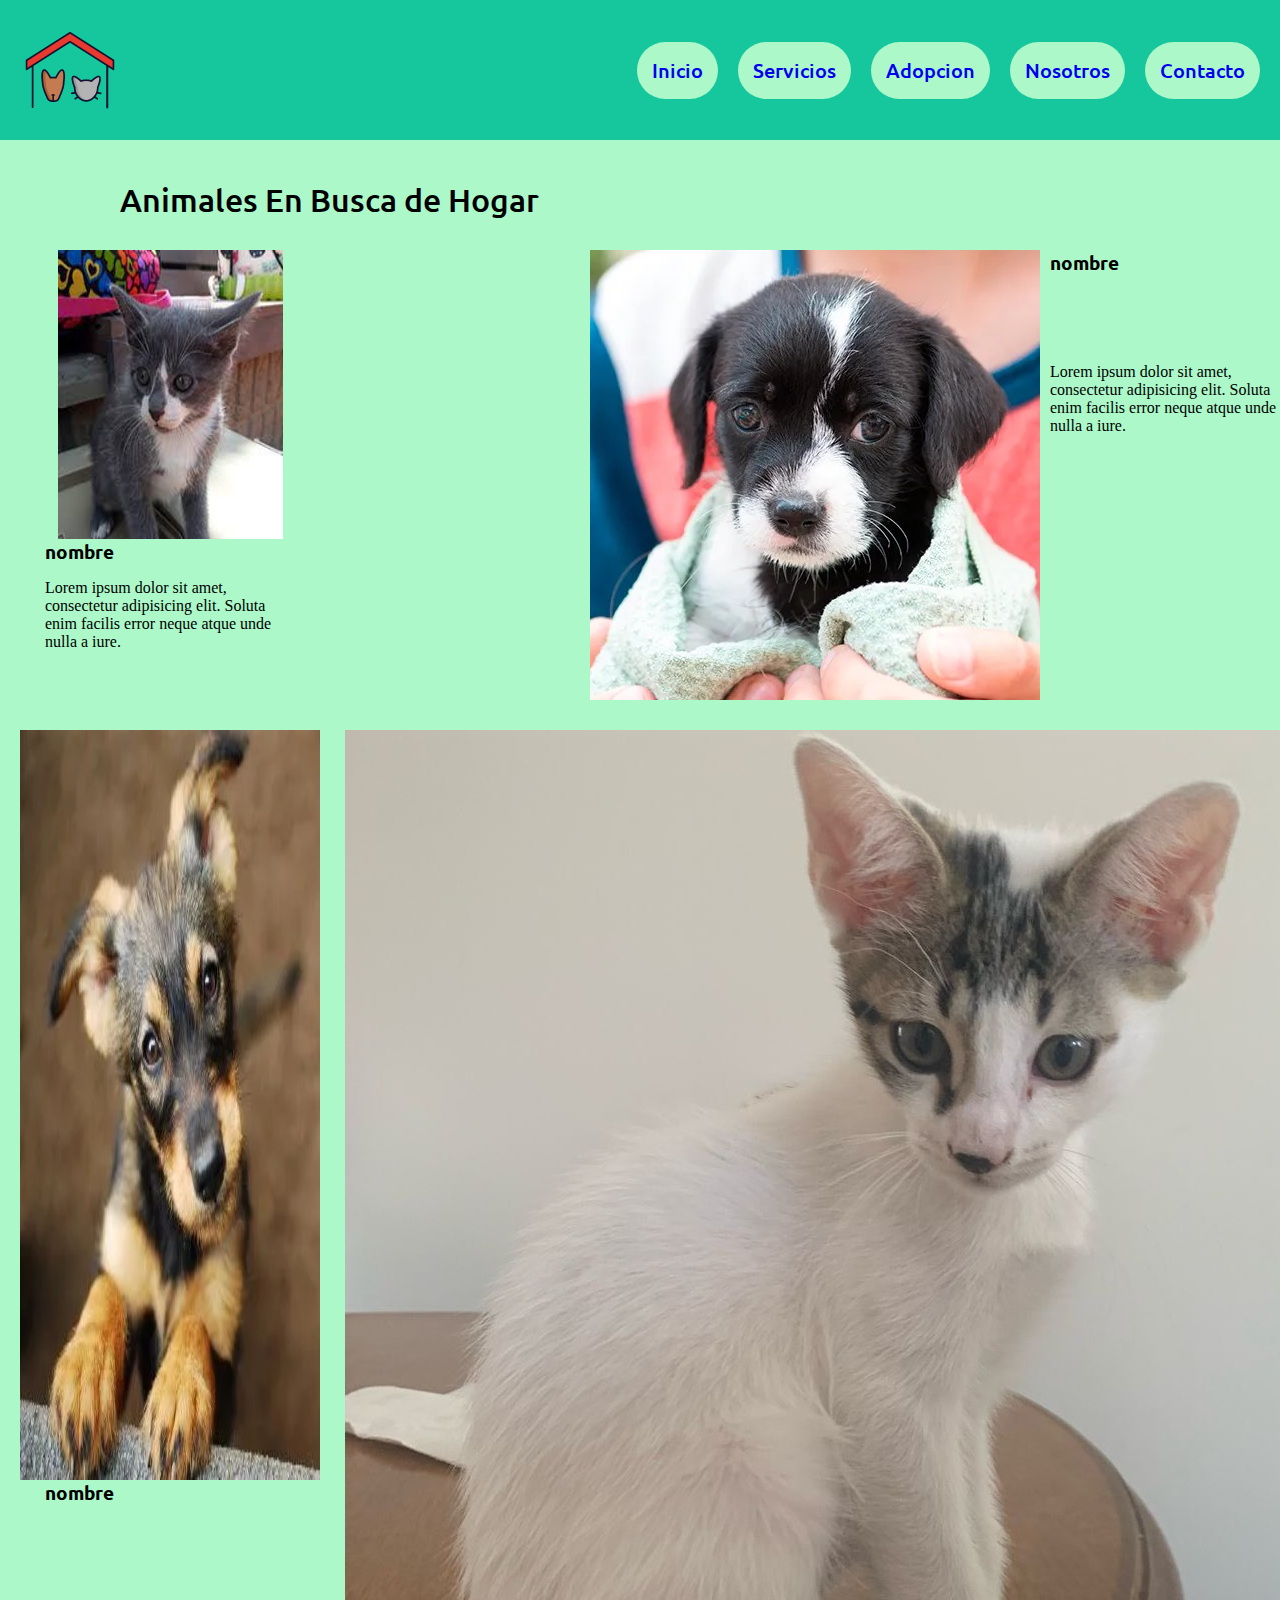
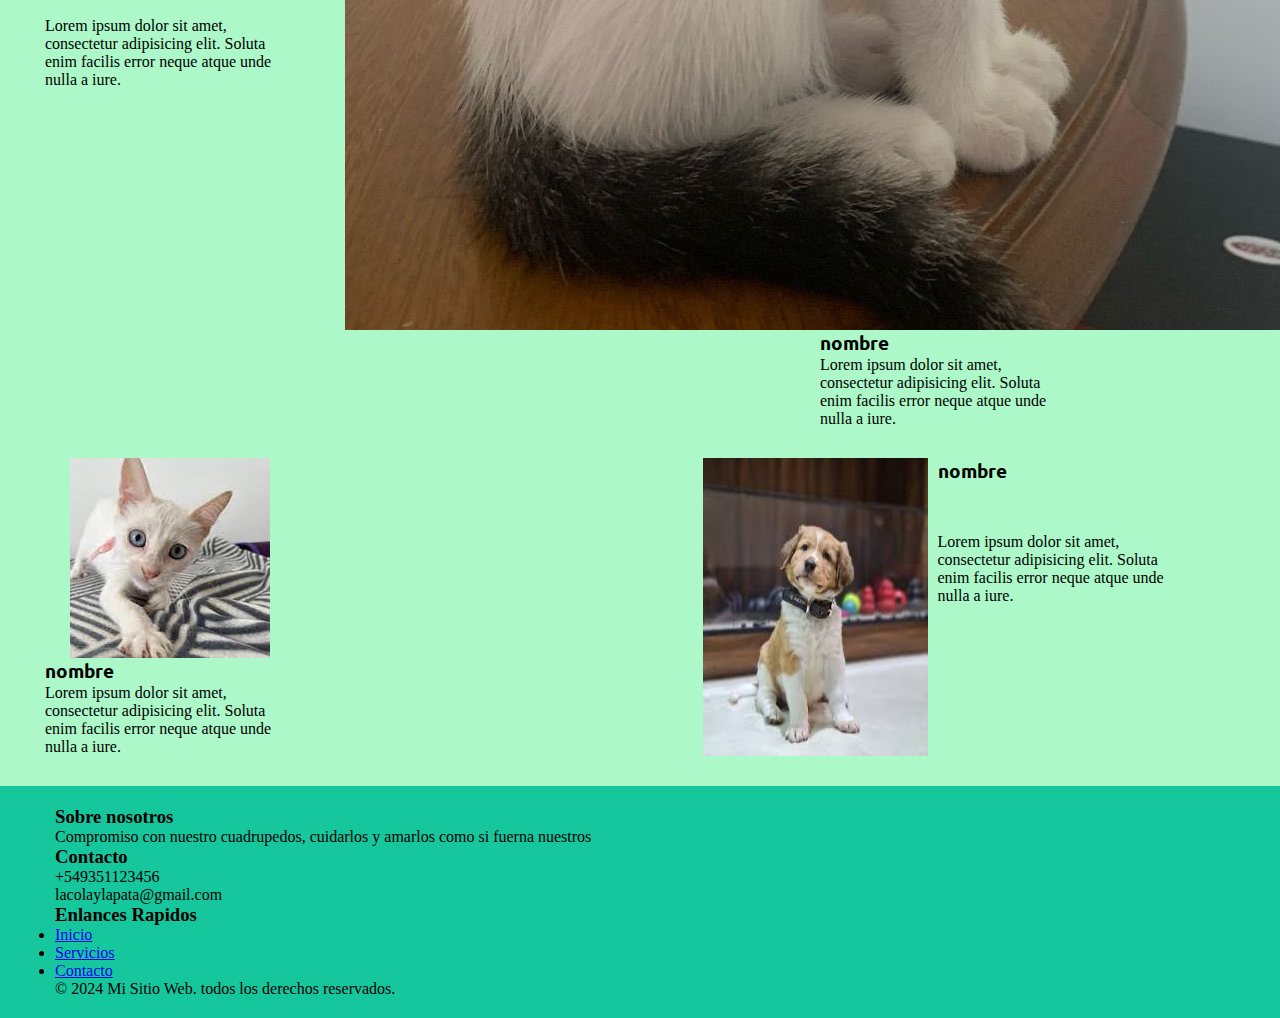
<file: ProyectoFinalCoderMarcos/pages/adopcion.html>
<!DOCTYPE html>
<html lang="en">

<head>
    <meta charset="UTF-8">
    <meta name="viewport" content="width=device-width, initial-scale=1.0">
    <title>La Cola Y la Pata</title>
    <!-- icono pestaña -->
    <link rel="icon" href="./../assets/img/favicon.ico" type="image/x-icon">
    <link rel="shortcut icon" href="./../assets/img/favicon.ico" type="image/x-icon">
    <!-- Fuente de texto -->
    <link rel="preconnect" href="https://fonts.googleapis.com">
    <link rel="preconnect" href="https://fonts.gstatic.com" crossorigin>
    <link
        href="https://fonts.googleapis.com/css2?family=Ubuntu:ital,wght@0,300;0,400;0,500;0,700;1,300;1,400;1,500;1,700&display=swap"
        rel="stylesheet">
    <!-- link css -->
    <link rel="stylesheet" href="./../css/styles.css">
</head>

<body>
    <header class="barra-menu">
        <img src="./../assets/img/CatDog-Imagen.gif" alt="logo">
        <nav class="menu">
                <ul>
                    <li class="texto-menu">
                        <a href="./../index.html">Inicio</a>
                    </li>
                    <li class="texto-menu">
                        <a href="servicios.html">Servicios</a>
                    </li>
                    <li class="texto-menu">
                        <a href="adopcion.html">Adopcion</a>
                    </li>
                    <li class="texto-menu">
                        <a href="nosotros.html">Nosotros</a>
                    </li>
                    <li class="texto-menu">
                        <a href="contacto.html">Contacto</a>
                    </li>
                </ul>
        </nav>
    </header>
    <main>
        <h1>Animales En Busca de Hogar</h1>
        <section>
            <div class="adopcion">
                <div class="animales">
                    <img src="./../assets/img/gato1-adopcion.jpeg" alt="">
                    <div class="animales-descripcion">
                        <h3>nombre</h3>
                        <p>Lorem ipsum dolor sit amet, consectetur adipisicing elit. Soluta enim facilis error neque atque unde nulla a iure. </p>
                    </div>
                </div>
                <div class="animales">
                    <img src="./../assets/img/perro1-adopcion.jpg" alt="">
                    <div class="animales-descripcion">
                        <h3>nombre</h3>
                        <p>Lorem ipsum dolor sit amet, consectetur adipisicing elit. Soluta enim facilis error neque atque unde nulla a iure. </p>
                    </div>
                </div>
                <div class="animales">
                    <img src="./../assets/img/gato2-adopcion.jpg" alt="">
                    <div class="animales-descripcion">
                        <h3>nombre</h3>
                        <p>Lorem ipsum dolor sit amet, consectetur adipisicing elit. Soluta enim facilis error neque atque unde nulla a iure. </p>
                    </div>
                </div>
                <div class="animales">
                    <img src="./../assets/img/perro2-adopcion.jpg" alt="">
                    <div class="animales-descripcion">
                        <h3>nombre</h3>
                        <p>Lorem ipsum dolor sit amet, consectetur adipisicing elit. Soluta enim facilis error neque atque unde nulla a iure. </p>
                    </div>
                </div>
                <div class="animales">
                    <img src="./../assets/img/gato3-adopcion.jpg" alt="">
                    <div class="animales-descripcion">
                        <h3>nombre</h3>
                        <p>Lorem ipsum dolor sit amet, consectetur adipisicing elit. Soluta enim facilis error neque atque unde nulla a iure. </p>
                    </div>
                </div>
                <div class="animales">
                    <img src="./../assets/img/perro3-adopcion.jpg" alt="">
                    <div class="animales-descripcion">
                        <h3>nombre</h3>
                        <p>Lorem ipsum dolor sit amet, consectetur adipisicing elit. Soluta enim facilis error neque atque unde nulla a iure. </p>
                    </div>
                </div>
                <div class="animales">
                    <img src="./../assets/img/gato4-adopcion.jpg" alt="">
                    <div class="animales-descripcion">
                        <h3>nombre</h3>
                        <p>Lorem ipsum dolor sit amet, consectetur adipisicing elit. Soluta enim facilis error neque atque unde nulla a iure. </p>
                    </div>
                </div>
                <div class="animales">
                    <img src="./../assets/img/perro4-adopcion.jpg" alt="">
                    <div class="animales-descripcion">
                        <h3>nombre</h3>
                        <p>Lorem ipsum dolor sit amet, consectetur adipisicing elit. Soluta enim facilis error neque atque unde nulla a iure. </p>
                    </div>
                </div>
                <div class="animales">
                    <img src="./../assets/img/gato5-adopcion.jpg" alt="">
                    <div class="animales-descripcion">
                        <h3>nombre</h3>
                        <p>Lorem ipsum dolor sit amet, consectetur adipisicing elit. Soluta enim facilis error neque atque unde nulla a iure. </p>
                    </div>
                </div>
            </div>
        </section>
    </main>
    <footer class="pie-pagina">
        <div class="pie-final">
            <div class="contenido-footer">
                <section class="section-footer">
                    <h3>Sobre nosotros</h3>
                    <p>Compromiso con nuestro cuadrupedos, cuidarlos y amarlos como si fuerna nuestros</p>
                </section>
                <section class="section-footer">
                    <h3>Contacto</h3>
                    <P>+549351123456</P>
                    <P>lacolaylapata@gmail.com</P>
                </section>
                <section class="sectin-footer">
                    <h3>Enlances Rapidos</h3>
                    <ul>
                        <li><a href="./../index.html">Inicio</a></li>
                        <li><a href="./servicios.html">Servicios</a></li>
                        <li><a href="./contacto.html">Contacto</a></li>
                    </ul>
                </section>
            </div>
            <div>
                <p>&copy; 2024 Mi Sitio Web. todos los derechos reservados.</p>
            </div>
        </div>
    </footer>
</body>

</html>
</file>
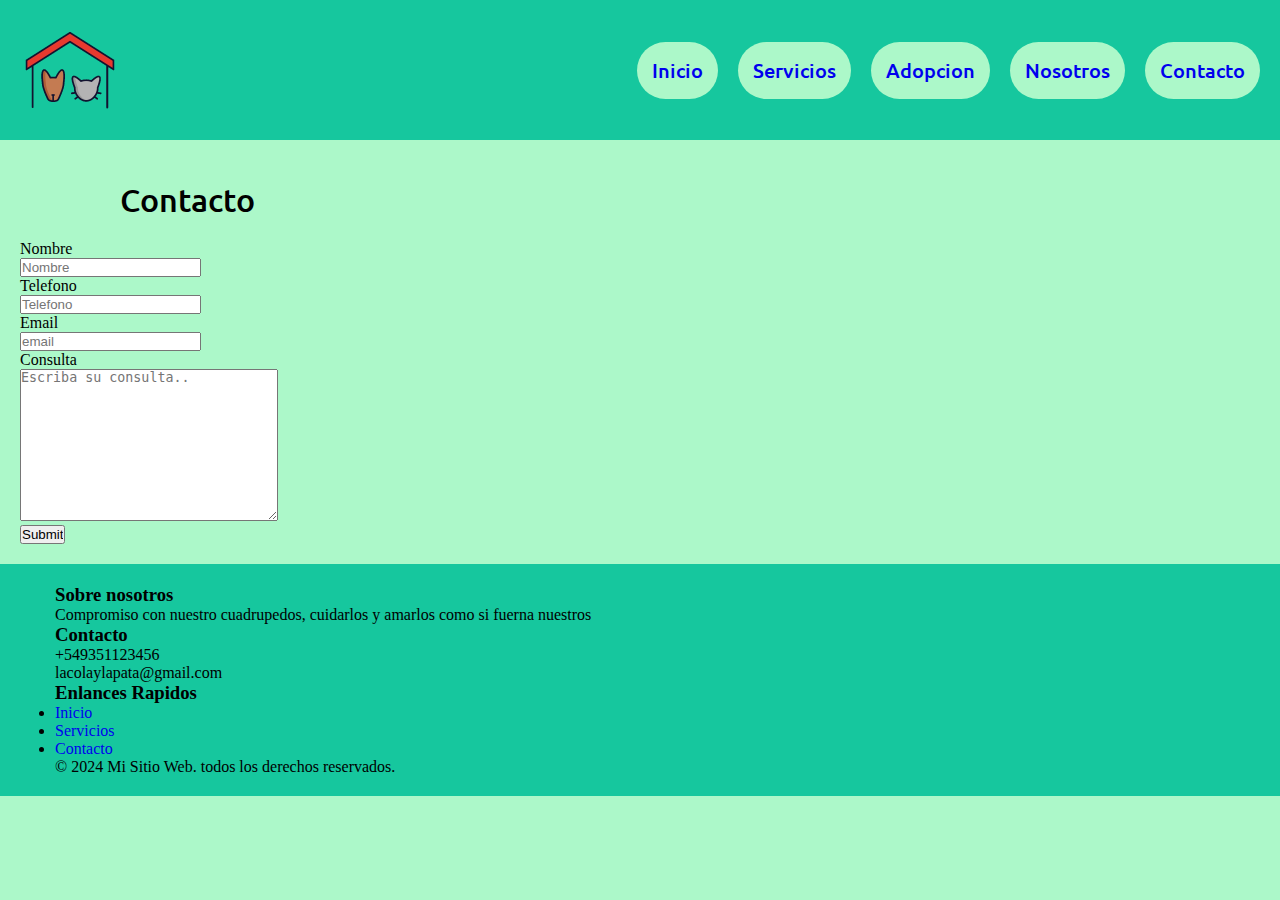
<file: ProyectoFinalCoderMarcos/pages/contacto.html>
<!DOCTYPE html>
<html lang="en">

<head>
    <meta charset="UTF-8">
    <meta name="viewport" content="width=device-width, initial-scale=1.0">
    <title>La Cola Y la Pata</title>
    <!-- icono pestaña -->
    <link rel="icon" href="./../assets/img/favicon.ico" type="image/x-icon">
    <link rel="shortcut icon" href="./../assets/img/favicon.ico" type="image/x-icon">
    <!-- Fuente de texto -->
    <link rel="preconnect" href="https://fonts.googleapis.com">
    <link rel="preconnect" href="https://fonts.gstatic.com" crossorigin>
    <link
        href="https://fonts.googleapis.com/css2?family=Ubuntu:ital,wght@0,300;0,400;0,500;0,700;1,300;1,400;1,500;1,700&display=swap"
        rel="stylesheet">
    <!-- link css -->
    <link rel="stylesheet" href="./../css/styles.css">
</head>

<body>
    <header class="barra-menu">
        <img src="./../assets/img/CatDog-Imagen.gif" alt="logo">
        <nav class="menu">
            <ul>
                <li class="texto-menu">
                    <a href="./../index.html">Inicio</a>
                </li>
                <li class="texto-menu">
                    <a href="servicios.html">Servicios</a>
                </li>
                <li class="texto-menu">
                    <a href="adopcion.html">Adopcion</a>
                </li>
                <li class="texto-menu">
                    <a href="nosotros.html">Nosotros</a>
                </li>
                <li class="texto-menu">
                    <a href="contacto.html">Contacto</a>
                </li>
            </ul>
        </nav>
    </header>
    <main>
        <h1>Contacto</h1>
        <form>
            <div>
                <label for="nombre">Nombre</label><br>
                <input type="text" name="nombre" id="nombre" placeholder="Nombre">
            </div>
            <div>
                <label for="telefono">Telefono</label><br>
                <input type="number" name="telefono" id="telefono" placeholder="Telefono">
            </div>
            <div>
                <label for="email">Email</label><br>
                <Input type="email" name="email" id="email" placeholder="email">
            </div>
            <div>
                <label for="consulta">Consulta</label><br>
                <textarea name="consulta" id="consulta" cols="30" rows="10"
                    placeholder="Escriba su consulta.."></textarea>
            </div>
            <div>
                <input type="submit" valve="enviar">
            </div>
        </form>
    </main>
    <footer class="pie-pagina">
        <div class="pie-final">
            <div class="contenido-footer">
                <section class="section-footer">
                    <h3>Sobre nosotros</h3>
                    <p>Compromiso con nuestro cuadrupedos, cuidarlos y amarlos como si fuerna nuestros</p>
                </section>
                <section class="section-footer">
                    <h3>Contacto</h3>
                    <P>+549351123456</P>
                    <P>lacolaylapata@gmail.com</P>
                </section>
                <section class="section-footer">
                    <h3>Enlances Rapidos</h3>
                    <ul>
                        <li><a href="./../index.html">Inicio</a></li>
                        <li><a href="./servicios.html">Servicios</a></li>
                        <li><a href="./contacto.html">Contacto</a></li>
                    </ul>
                </section>
            </div>
            <div>
                <p>&copy; 2024 Mi Sitio Web. todos los derechos reservados.</p>
            </div>
        </div>
    </footer>
</body>

</html>
</file>
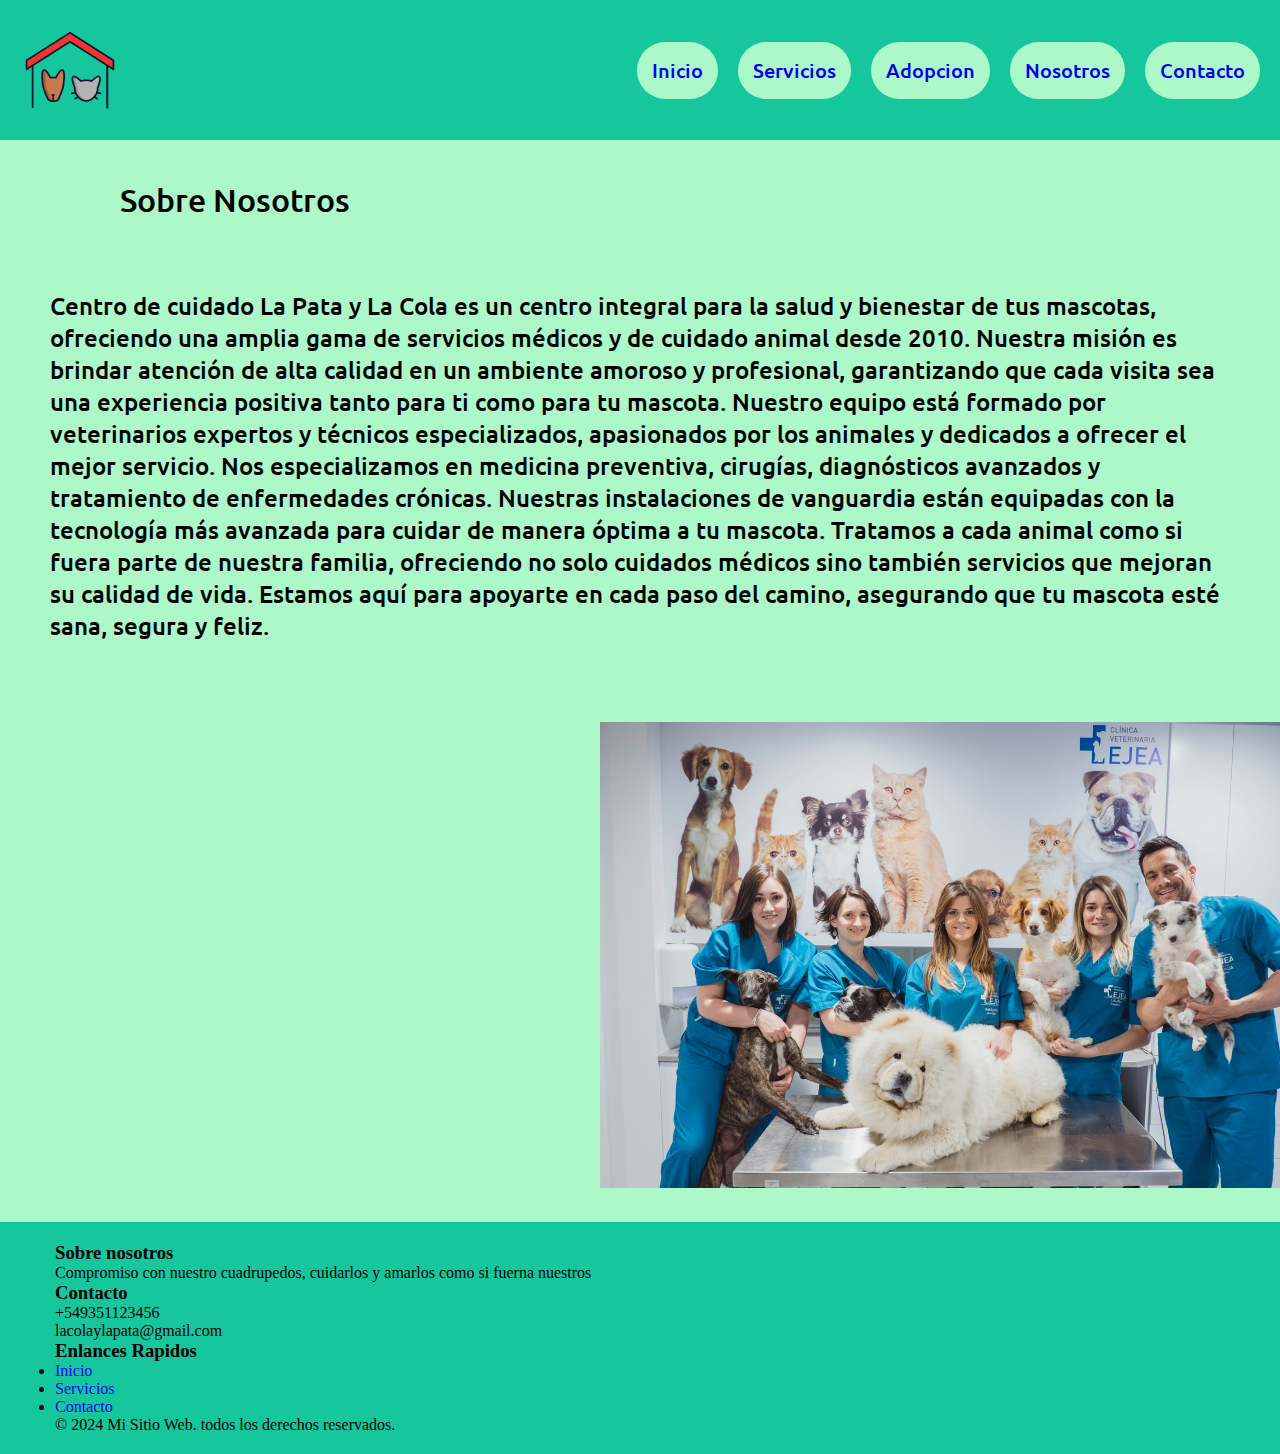
<file: ProyectoFinalCoderMarcos/pages/nosotros.html>
<!DOCTYPE html>
<html lang="en">

<head>
    <meta charset="UTF-8">
    <meta name="viewport" content="width=device-width, initial-scale=1.0">
    <title>La Cola Y la Pata</title>
    <!-- icono pestaña -->
    <link rel="icon" href="./../assets/img/favicon.ico" type="image/x-icon">
    <link rel="shortcut icon" href="./../assets/img/favicon.ico" type="image/x-icon">
    <!-- Fuente de texto -->
    <link rel="preconnect" href="https://fonts.googleapis.com">
    <link rel="preconnect" href="https://fonts.gstatic.com" crossorigin>
    <link
        href="https://fonts.googleapis.com/css2?family=Ubuntu:ital,wght@0,300;0,400;0,500;0,700;1,300;1,400;1,500;1,700&display=swap"
        rel="stylesheet">
    <!-- link css -->
    <link rel="stylesheet" href="./../css/styles.css">
</head>

<body>
    <header class="barra-menu">
        <img src="./../assets/img/CatDog-Imagen.gif" alt="logo">
        <nav class="menu">
            <ul>
                <li class="texto-menu">
                    <a href="./../index.html">Inicio</a>
                </li>
                <li class="texto-menu">
                    <a href="servicios.html">Servicios</a>
                </li>
                <li class="texto-menu">
                    <a href="adopcion.html">Adopcion</a>
                </li>
                <li class="texto-menu">
                    <a href="nosotros.html">Nosotros</a>
                </li>
                <li class="texto-menu">
                    <a href="contacto.html">Contacto</a>
                </li>
            </ul>
        </nav>
    </header>
    <main>
        <h1>Sobre Nosotros</h1>
    </main>
    <section>
        <h2 class="sobre-nosotros">Centro de cuidado La Pata y La Cola es un centro integral para la salud y bienestar
            de tus mascotas, ofreciendo una amplia gama de servicios médicos y de cuidado animal desde 2010. Nuestra
            misión es brindar atención de alta calidad en un ambiente amoroso y profesional, garantizando que cada
            visita sea una experiencia positiva tanto para ti como para tu mascota.

            Nuestro equipo está formado por veterinarios expertos y técnicos especializados, apasionados por los
            animales y dedicados a ofrecer el mejor servicio. Nos especializamos en medicina preventiva, cirugías,
            diagnósticos avanzados y tratamiento de enfermedades crónicas. Nuestras instalaciones de vanguardia están
            equipadas con la tecnología más avanzada para cuidar de manera óptima a tu mascota.

            Tratamos a cada animal como si fuera parte de nuestra familia, ofreciendo no solo cuidados médicos sino
            también servicios que mejoran su calidad de vida. Estamos aquí para apoyarte en cada paso del camino,
            asegurando que tu mascota esté sana, segura y feliz.</h2>
        <img src="./../assets/img/Imgen-nosotros.jpeg" alt="" class="sobre-nosotros-imagen">
    </section>
    <footer class="pie-pagina">
        <div class="pie-final">
            <div class="contenido-footer">
                <section class="section-footer">
                    <h3>Sobre nosotros</h3>
                    <p>Compromiso con nuestro cuadrupedos, cuidarlos y amarlos como si fuerna nuestros</p>
                </section>
                <section class="section-footer">
                    <h3>Contacto</h3>
                    <P>+549351123456</P>
                    <P>lacolaylapata@gmail.com</P>
                </section>
                <section class="section-footer">
                    <h3>Enlances Rapidos</h3>
                    <ul>
                        <li><a href="./../index.html">Inicio</a></li>
                        <li><a href="./servicios.html">Servicios</a></li>
                        <li><a href="./contacto.html">Contacto</a></li>
                    </ul>
                </section>
            </div>
            <div>
                <p>&copy; 2024 Mi Sitio Web. todos los derechos reservados.</p>
            </div>
        </div>
    </footer>
</body>

</html>
</file>
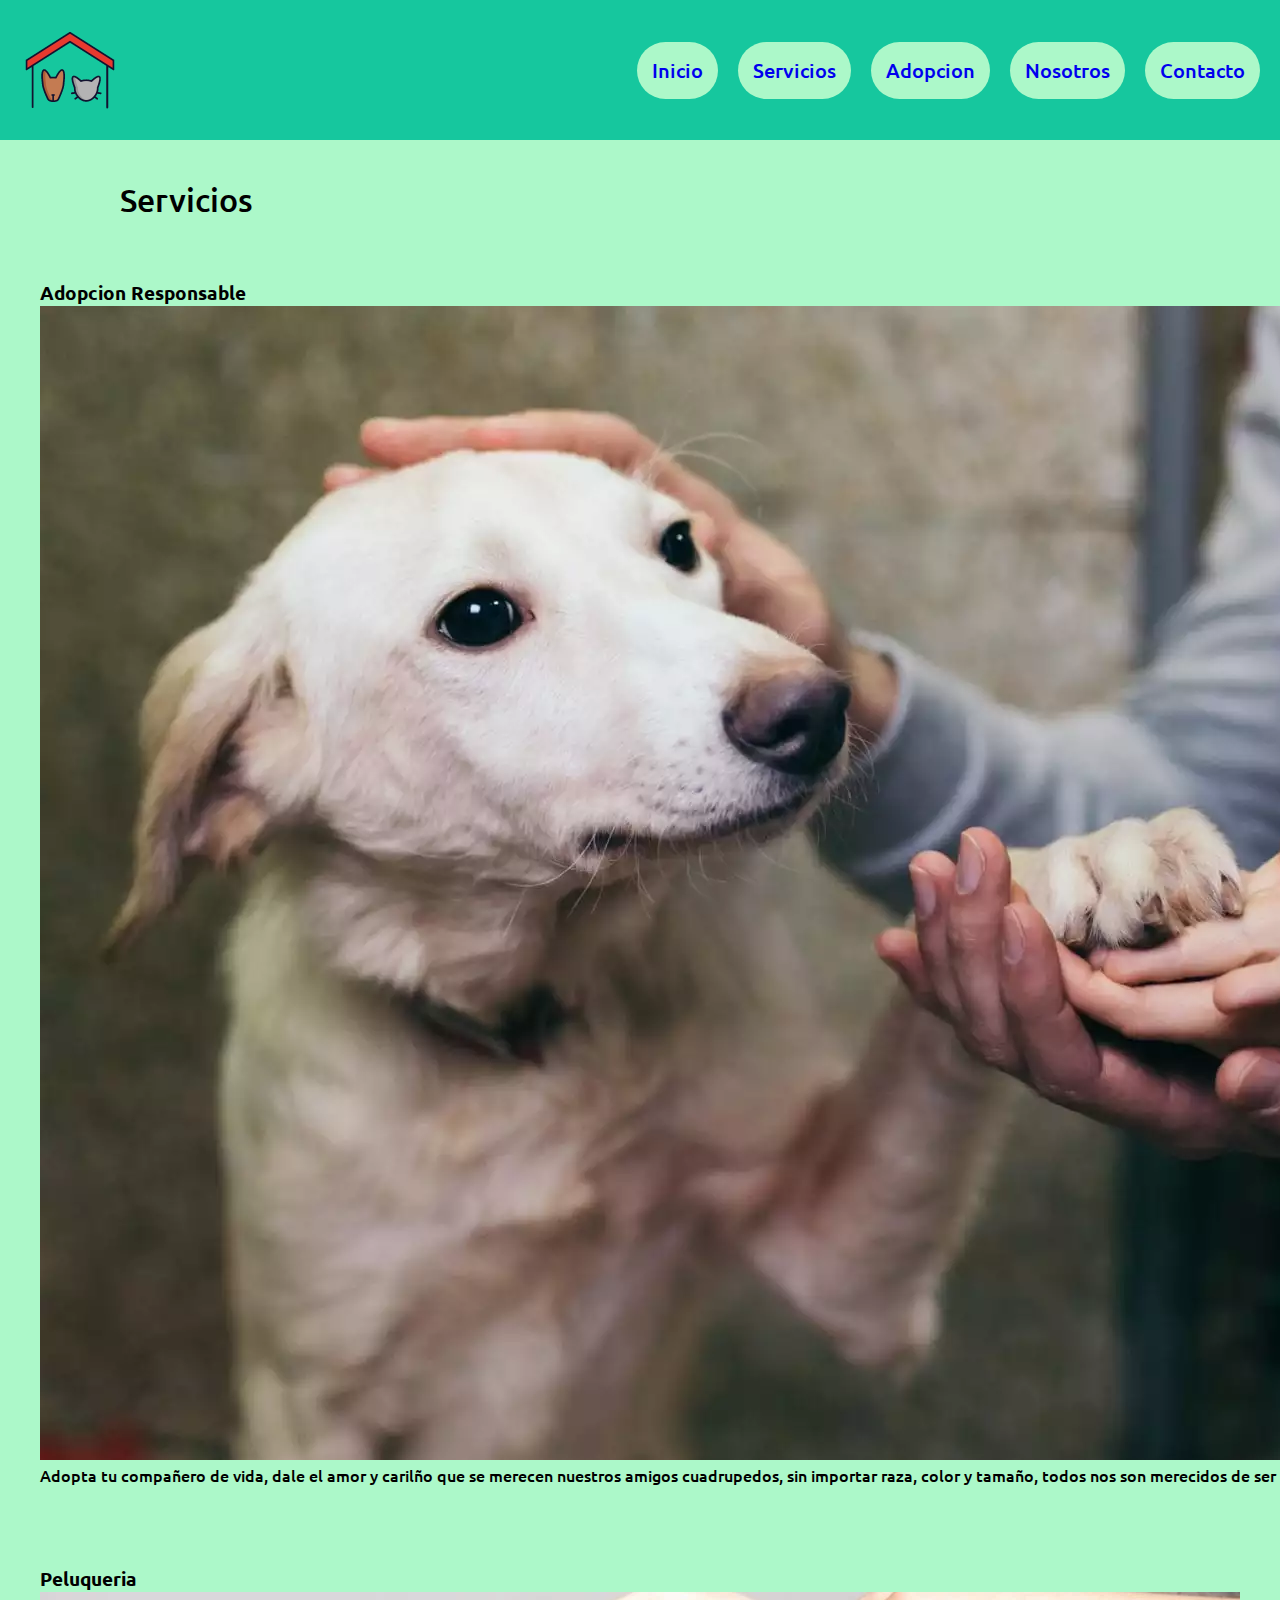
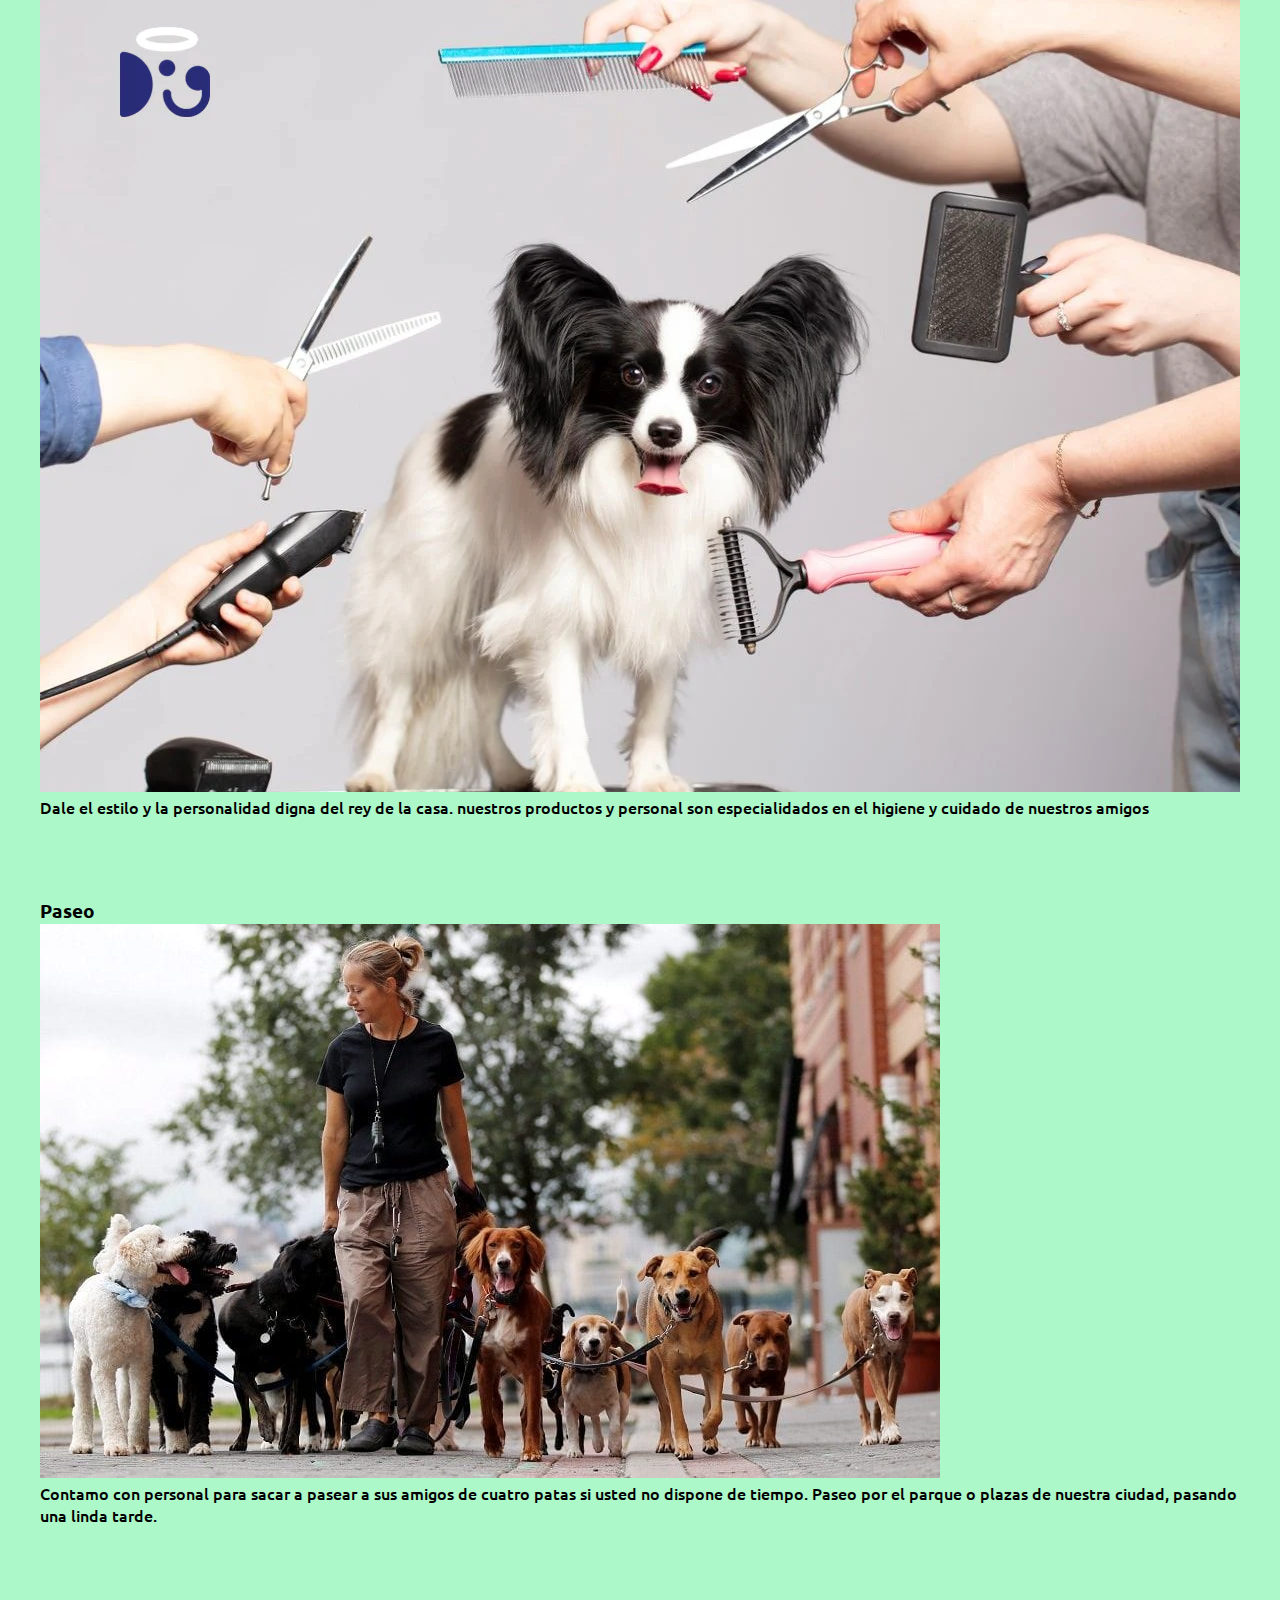
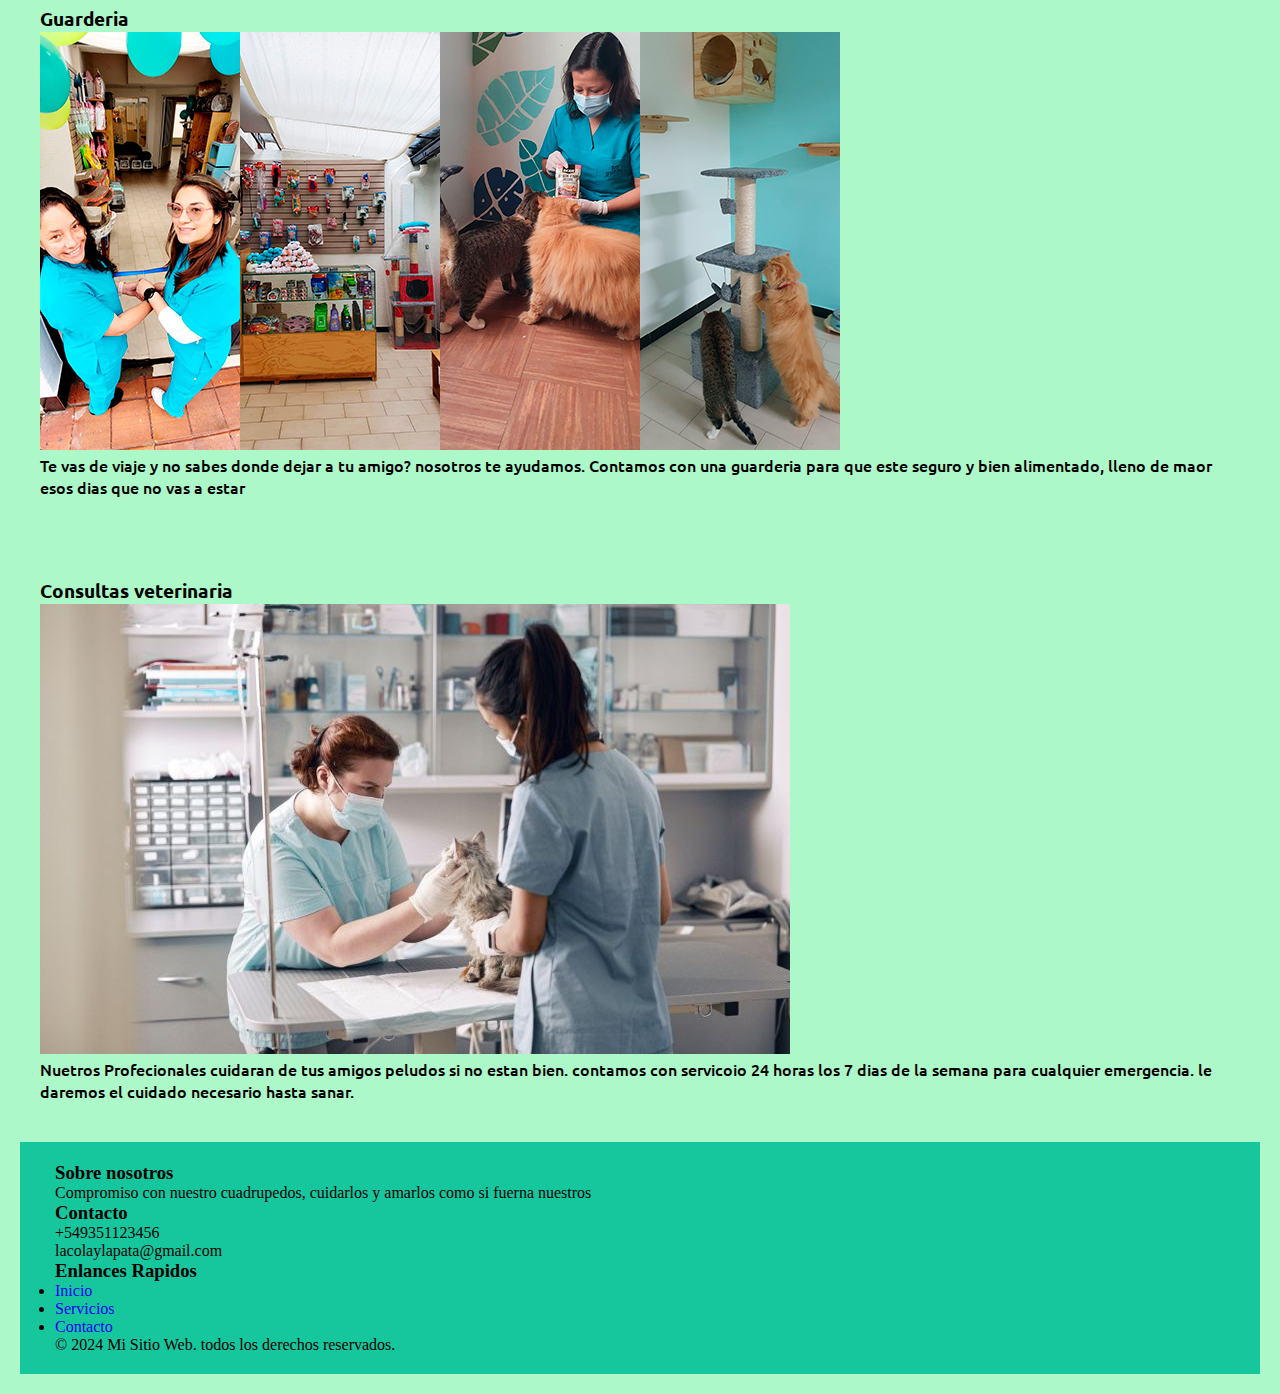
<file: ProyectoFinalCoderMarcos/pages/servicios.html>
<!DOCTYPE html>
<html lang="en">

<head>
    <meta charset="UTF-8">
    <meta name="viewport" content="width=device-width, initial-scale=1.0">
    <title>La Cola Y la Pata</title>
    <!-- icono pestaña -->
    <link rel="icon" href="./../assets/img/favicon.ico" type="image/x-icon">
    <link rel="shortcut icon" href="./../assets/img/favicon.ico" type="image/x-icon">
    <!-- Fuente de texto -->
    <link rel="preconnect" href="https://fonts.googleapis.com">
    <link rel="preconnect" href="https://fonts.gstatic.com" crossorigin>
    <link
        href="https://fonts.googleapis.com/css2?family=Ubuntu:ital,wght@0,300;0,400;0,500;0,700;1,300;1,400;1,500;1,700&display=swap"
        rel="stylesheet">
    <!-- link css -->
    <link rel="stylesheet" href="./../css/styles.css">
</head>

<body>
    <header class="barra-menu">
        <img src="./../assets/img/CatDog-Imagen.gif" alt="logo">
        <nav class="menu">
            <ul>
                <li class="texto-menu">
                    <a href="./../index.html">Inicio</a>
                </li>
                <li class="texto-menu">
                    <a href="servicios.html">Servicios</a>
                </li>
                <li class="texto-menu">
                    <a href="adopcion.html">Adopcion</a>
                </li>
                <li class="texto-menu">
                    <a href="nosotros.html">Nosotros</a>
                </li>
                <li class="texto-menu">
                    <a href="contacto.html">Contacto</a>
                </li>
            </ul>
        </nav>
    </header>
    <main>
        <h1>Servicios</h1>
        <section>
            <div class="Servicios-page">
                <div class="servicio-adopcion">
                    <h3>Adopcion Responsable</h3>
                    <img src="./../assets/img/perro-adopcion.jpg" alt="">
                    <p class="menu-serv">Adopta tu compañero de vida, dale el amor y carilño que se merecen nuestros
                        amigos cuadrupedos, sin importar raza, color y tamaño, todos nos son merecidos de ser queridos.
                    </p>
                </div>
                <div class="servicio-peluqueria">
                    <h3>Peluqueria</h3>
                    <img src="./../assets/img/peluqueria-servicio.jpg" alt="">
                    <p class="menu-serv">Dale el estilo y la personalidad digna del rey de la casa. nuestros productos y
                        personal son especialidados en el higiene y cuidado de nuestros amigos</p>
                </div>
                <div class="servicio-paseo">
                    <h3>Paseo</h3>
                    <img src="./../assets/img/paseo-servicio.jpg" alt="">
                    <p class="menu-serv">Contamo con personal para sacar a pasear a sus amigos de cuatro patas si usted
                        no dispone de tiempo. Paseo por el parque o plazas de nuestra ciudad, pasando una linda tarde.
                    </p>
                </div>
                <div class="servicio-guarderia">
                    <h3>Guarderia</h3>
                    <img src="./../assets/img/guarderia-gatos.jpg" alt="">
                    <p class="menu-serv">Te vas de viaje y no sabes donde dejar a tu amigo? nosotros te ayudamos.
                        Contamos con una guarderia para que este seguro y bien alimentado, lleno de maor esos dias que
                        no vas a estar</p>
                </div>
                <div class="servicio-veterinaria">
                    <h3>Consultas veterinaria</h3>
                    <img src="./../assets/img/servicio-veterinario.jpg" alt="">
                    <P class="menu-serv">Nuetros Profecionales cuidaran de tus amigos peludos si no estan bien. contamos
                        con servicoio 24 horas los 7 dias de la semana para cualquier emergencia. le daremos el cuidado
                        necesario hasta sanar.</P>
                </div>
            </div>
        </section>
        <footer class="pie-pagina">
            <div class="pie-final">
                <div class="contenido-footer">
                    <section class="section-footer">
                        <h3>Sobre nosotros</h3>
                        <p>Compromiso con nuestro cuadrupedos, cuidarlos y amarlos como si fuerna nuestros</p>
                    </section>
                    <section class="section-footer">
                        <h3>Contacto</h3>
                        <P>+549351123456</P>
                        <P>lacolaylapata@gmail.com</P>
                    </section>
                    <section class="section-footer">
                        <h3>Enlances Rapidos</h3>
                        <ul>
                            <li><a href="./../index.html">Inicio</a></li>
                            <li><a href="./servicios.html">Servicios</a></li>
                            <li><a href="./contacto.html">Contacto</a></li>
                        </ul>
                    </section>
                </div>
                <div>
                    <p>&copy; 2024 Mi Sitio Web. todos los derechos reservados.</p>
                </div>
            </div>
    </main>
    </footer>
</body>

</html>
</file>
<file: css/styles.css>
/* * {
    margin: 0;
    padding: 0;
    box-sizing: border-box;
} */

/* body {
    background-color: #acf8c9;
    font-family: "ubuntu", sans-serif;
} */

/* h1 {
    font-weight: 500;
    font-style: normal;
    display: inline-block;
    padding: 20px;
    margin-left: 80px;
}
 */

/* h3 {
    font-weight: 700;
    font-style: normal;
} */

/* h4 {
    font-weight: 400;
    font-style: normal;
} */

/* Header*/

/* .barra-menu {
    background-color: #16C79E !important;
} */

/* .menu {
    flex-grow: 0;
} */

/* .button-menu {
    box-shadow: none;
    border: 3px solid black;
} */

/* .button-menu:focus {
    box-shadow: currentColor;
    color: grey;
} */

/* .menu-burguer {
    background-image: url(./../assets/img/hamburger-menu-svgrepo-com.svg);
} */

/* .menu-ul {
    text-align: center;
}
 */
/* .menu ul li a {
    color: black;
    font-size: 20px;
    font-weight: 500;
} */

/* .menu ul li a:hover {
    color: gray;
    font-size: 20px;
    font-weight: 500;
} */

/* .logo {
    width: 8rem;
} */

/* body header index presentación */

/* .presentacion {
    display: flex;
    flex-direction: row;
    column-gap: 30px;
    padding-left: 40px;
    padding-right: 40px;
    justify-content: space-around;
}
 */
/* .presentacion div {
    display: flex;
    flex-direction: column;
    row-gap: 30px;
    justify-content: center;
} */

/* .imagen-presentacion {
    width: 100%;
    height: auto;
    display: block;
    border-radius: 25px;
    max-width: 600px;
    margin: 0 auto;
} */

/* .texto-presentacion p {
    font-family: "Ubuntu", sans-serif;
    font-weight: 700;
    font-style: normal;
} */


/* body main index servicios */

/* .servicios {
    display: flex;
    flex-wrap: wrap;
    justify-content: space-evenly;
    row-gap: 20px;
    padding: 30px;
} */

/* .menu-servicios {
    width: 350px;
    height: 480px;
    border: 3px solid grey;
    border-radius: 10px;
    overflow: hidden;
} */

/* .menu-servicios img {
    width: 350px;
    height: 300px;
    object-fit: cover;
} */

/* .servicio-texto {
    display: flex;
    flex-direction: column;
    align-items: center;
    text-align: center;
    justify-content: center;
    height: 180px;
    padding: 10px;
} */

/* .detalle-servicio {
    font-family: "Ubuntu", sans-serif;
    font-weight: 300;
    font-style: normal;
} */

/* body main servicios */

/* .servicios-page {
    display: flex;
    flex-wrap: wrap;
    flex-direction: column;
    justify-content: center;
    padding: 20px 0px;
} */

/* .card-servicio {
    display: flex;
    flex-direction: row;
    width: 100%;
    padding: 10px;
    align-items: center;
} */

/* .card-servicio:nth-child(odd) {
    flex-direction: row-reverse;
}

.card-servicio:nth-child(even) {
    justify-content: start;
}

.card-servicio div {
    display: flex;
    flex-direction: column;
    padding: 15px;
    width: 500px;
}

.servicios-page div img {
    width: 30vw;
    height: auto;
    border-radius: 10px;
    ;
}

.menu-serv {
    font-family: "Ubuntu", sans-serif;
    font-weight: 500;
    font-style: normal;
}
 */
/* Body main Adopcion */

/* .adopcion {
    padding-top: 10px;
    padding-bottom: 10px;
    display: grid;
    grid-template-columns: repeat(3, 2fr);
    column-gap: 25px;
    row-gap: 30px;
} */

/* .animales-descripcion {
    display: grid;
    width: 250px;
    grid-template-columns: minmax(250px, 1fr);
    grid-template-rows: 0.5fr 1.5fr;
} */

/* .animales {
    display: flex;
    flex-wrap: wrap;
    column-gap: 10px;
    justify-content: center;
    align-items: stretch;
} */

/* .animales img {
    width: 30vh;
    border-radius: 10px;
} */

/* body main nosotros  */
/* .sobre-nosotros {
    font-family: "Ubuntu", sans-serif;
    font-weight: 500;
    font-style: normal;
    margin: 50px;
    text-align: justify;
    font-size: 25px;
} */

/* .sobre-nosotros-imagen {
    max-width: 700px;
    margin: 30px auto;
    display: block;
    width: auto;
    height: auto;
    border-radius: 15px;
} */

/* body main contacto */

/* .contacto {
    display: flex;
    flex-direction: row;
    justify-content: space-evenly;
    padding: 3em;
} */

/* .contacto div img {
    border-radius: 10px;
    max-width: 700px;
} */

/* .form-div {
    margin-top: 20px;
    position: relative;
} */

/* .form-div input {
    height: 40px;
    width: 250px;
    border: 1px solid grey;
    border-radius: 5px;
    padding: 5px 20px;
    outline: none;
} */

/* .form-div textarea {
    height: 150px;
    width: 250px;
    border: 1px solid grey;
    border-radius: 5px;
    padding: 5px 20px;
    outline: none;
} */

/* .form-div label {
    position: absolute;
    left: 5px;
    margin-top: 8px;
    background-color: white;
    border-radius: 2px;
    padding: 1px 7px;
    font-size: 16px;
    color: grey;
} */

/* .form-div input:focus {
    border-color: black;
} */

/* .form-div input:focus~label {
    margin-left: 10px;
    margin-top: -5px;
    font-size: 14px;
    color: black;
} */

/* .form-div textarea:focus {
    border-color: black;
} */

/* .form-div textarea:focus~label {
    margin-left: 10px;
    margin-top: -5px;
    font-size: 14px;
    color: black;
} */

/* .form-button {
    width: 250px;
} */

/* footer */

/* .pie-pagina {
    background-color: #16C79E;
    padding: 20px;
    display: flex;
    flex-direction: column;
    justify-content: center;
    width: auto;
} */
/* 
.pie-final {
    display: flex;
    flex-direction: row;
    justify-content: space-evenly;
} */

/* .pie-final div {
    width: 200px;
} */

/* .pie-pagina div img {
    width: 30px;
    padding: 3px;
} */

/* .copy {
    display: flex;
    justify-content: center;
    padding-top: 20px;
} */

/* media query */

/* media query index*/

/* Estilos para tablets (desde 1024px hasta 768px) */
/* @media (max-width: 1024px) and (min-width: 768px) {
    .presentacion {
        flex-direction: column-reverse;
        padding: 20px;
    }

    .presentacion div {
        width: 100%;
    }

    .imagen-presentacion {
        max-width: 100%;
    }
} */

/* Estilos para móviles (menos de 768px) */
/* @media (max-width: 768px) {
    .presentacion {
        flex-direction: column-reverse;
        padding: 10px;
    }

    .presentacion div {
        width: 100%;
    }

    .imagen-presentacion {
        max-width: 100%;
    }

    .texto-presentacion p {
        font-size: 0.8em;
    }
} */

/* @media (max-width: 1024px) and (min-width: 768px) {
    .menu-servicios {
        width: 45%;
    }

    .menu-servicios img {
        width: 100%;
        height: auto;
    }
}
 */
/* @media (max-width: 768px) {
    .servicios {
        flex-direction: column;
        align-items: center;
    }

    .menu-servicios {
        width: 80%;
    }

    .menu-servicios img {
        width: 100%;
        height: auto;
    }
} */

/* media query servicios*/

/* Estilos para tablets (desde 1024px hasta 768px) */

/* @media (max-width: 1024px) {
    .card-servicio {
        flex-direction: column;
        align-items: center;
    }

    .card-servicio:nth-child(odd) {
        flex-direction: column;
    }

    .card-servicio div,
    .card-servicio img {
        width: 100%;
    }
} */

/* Estilos para móviles (menos de 768px) */

/* @media (max-width: 768px) {
    .card-servicio {
        flex-direction: column;
        align-items: center;
    }

    .card-servicio:nth-child(odd) {
        flex-direction: column;
    }

    .card-servicio div,
    .card-servicio img {
        width: 100%;
    }
} */

/* media query adopcion */

/* Estilos para tablets (desde 1024px hasta 768px) */

/* @media (max-width: 1024px) {
    .adopcion {
        grid-template-columns: repeat(2, 1fr);
    }
} */

/* Estilos para móviles (menos de 768px) */

/* @media (max-width: 768px) {
    .adopcion {
        grid-template-columns: 1fr;
    }
} */

/* media query nosotros */

/* Estilos para tablets (desde 1024px hasta 768px) */

/* @media (max-width: 1024px) {
    .sobre-nosotros {
        margin: 20px;
    }

    .sobre-nosotros-imagen {
        max-width: 90%;
        margin: 20px auto;
    }

    .nosotros {
        display: flex;
        flex-direction: column;
        align-items: center;
    }
} */

/* Estilos para móviles (menos de 768px) */
/* 
@media (max-width: 768px) {
    .sobre-nosotros {
        margin: 20px 10px;
    }

    .sobre-nosotros-imagen {
        max-width: 100%;
        margin: 10px 0;
    }
} */

/* media query contactos */

/* Estilos para tablets (desde 1024px hasta 768px) */

/* @media (max-width: 1024px) {
    .contacto {
        flex-direction: column;
        align-items: center;
    }
} */

/* Estilos para móviles (menos de 768px) */

/* @media (max-width: 768px) {
    .contacto div img {
        max-width: 400px;
    }
} */

/* media query footer */

/* Estilos para móviles (menos de 768px) */

/* @media (max-width: 768px) {
    .pie-final {
        flex-direction: column;
        align-items: center;
    }
} */
</file>
<file: css/main.css>
@charset "UTF-8";
* {
  margin: 0;
  padding: 0;
  box-sizing: border-box;
}

body {
  background-color: #acf8c9;
  font-family: "ubuntu", sans-serif;
}

h1 {
  font-weight: 500;
  font-style: normal;
  display: inline-block;
  padding: 20px;
  margin-left: 80px;
}

h3 {
  font-weight: 700;
  font-style: normal;
}

h4 {
  font-weight: 400;
  font-style: normal;
}

header .barra-menu {
  background-color: #16C79E !important;
}
header div a .logo {
  width: 8rem;
}
header div .button-menu {
  box-shadow: none;
  border: 3px solid black;
}
header div .button-menu:focus {
  box-shadow: currentColor;
  color: grey;
}
header div .button-menu .menu-burguer {
  background-image: url(./../assets/img/hamburger-menu-svgrepo-com.svg);
}
header div .menu {
  flex-grow: 0;
}
header div .menu .menu-ul {
  text-align: center;
}
header div .menu .menu-ul li a {
  color: black;
  font-size: 20px;
  font-weight: 500;
}
header div .menu .menu-ul li a:hover {
  color: gray;
  font-size: 20px;
  font-weight: 500;
}

main .presentacion {
  display: flex;
  flex-direction: row;
  column-gap: 30px;
  padding-left: 40px;
  padding-right: 40px;
  justify-content: space-around;
}
main .presentacion div {
  display: flex;
  flex-direction: column;
  row-gap: 30px;
  justify-content: center;
}
main .presentacion div .texto-presentacion p {
  font-family: "Ubuntu", sans-serif;
  font-weight: 700;
  font-style: normal;
}
main .presentacion img {
  width: 100%;
  height: auto;
  display: block;
  border-radius: 25px;
  max-width: 600px;
  margin: 0 auto;
}

.menu-card {
  width: 100%;
  height: 100%;
  display: flex;
  align-items: center;
  justify-content: center;
  padding-top: 50px;
  padding-bottom: 50px;
}
.menu-card .wrapper {
  display: flex;
  width: 90%;
  justify-content: space-around;
  flex-wrap: wrap;
}
.menu-card .wrapper .card {
  width: 280px;
  height: 360px;
  border-radius: 15px;
  padding: 1.5rem;
  background: white;
  position: relative;
  display: flex;
  transition: 0.4s ease-out;
  box-shadow: 0px 7px 10px rgba(0, 0, 0, 0.5);
  margin: 10px;
}
.menu-card .wrapper .card:hover {
  transform: translateY(20px);
}
.menu-card .wrapper .card:hover::before {
  opacity: 1;
}
.menu-card .wrapper .card:hover .info {
  opacity: 1;
  transform: translateY(0px);
}
.menu-card .wrapper .card::before {
  content: "";
  position: absolute;
  top: 0;
  left: 0;
  display: block;
  width: 100%;
  height: 100%;
  border-radius: 15px;
  background: rgba(0, 0, 0, 0.6);
  z-index: 2;
  transition: 0.5s;
  opacity: 0;
}
.menu-card .wrapper .card img {
  width: 100%;
  height: 100%;
  object-fit: cover;
  position: absolute;
  top: 0;
  left: 0;
  border-radius: 15px;
}
.menu-card .wrapper .card .info {
  position: relative;
  z-index: 3;
  color: cornsilk;
  opacity: 0;
  transform: translateY(30px);
  transition: 0.5s;
}
.menu-card .wrapper .card .info h4 {
  margin: 0px;
}
.menu-card .wrapper .card .info .detalle-texto {
  letter-spacing: 1px;
  font-size: 15px;
  margin-top: 8px;
}

.pagina-servicio .servicios-page {
  display: flex;
  flex-wrap: wrap;
  flex-direction: column;
  justify-content: center;
  padding: 20px 0px;
}
.pagina-servicio .servicios-page .card-servicio {
  display: flex;
  flex-direction: row;
  width: 100%;
  padding: 10px;
  align-items: center;
}
.pagina-servicio .servicios-page .card-servicio:nth-child(odd) {
  flex-direction: row-reverse;
}
.pagina-servicio .servicios-page .card-servicio:nth-child(even) {
  justify-content: start;
}
.pagina-servicio .servicios-page .card-servicio img {
  width: 30vw;
  min-width: 300px;
  height: auto;
  border-radius: 10px;
}
.pagina-servicio .servicios-page .card-servicio div {
  display: flex;
  flex-direction: column;
  padding: 15px;
  width: 500px;
}
.pagina-servicio .servicios-page .card-servicio div .menu-serv {
  font-family: "Ubuntu", sans-serif;
  font-weight: 500;
  font-style: normal;
}

.adopcion {
  padding-top: 10px;
  padding-bottom: 10px;
  display: grid;
  grid-template-columns: repeat(3, 2fr);
  column-gap: 25px;
  row-gap: 30px;
}
.adopcion .animales {
  display: flex;
  flex-wrap: wrap;
  column-gap: 10px;
  justify-content: center;
  align-items: stretch;
}
.adopcion .animales img {
  width: 30vh;
  border-radius: 10px;
}
.adopcion .animales .animales-descripcion {
  display: grid;
  width: 250px;
  grid-template-columns: minmax(250px, 1fr);
  grid-template-rows: 0.5fr 1.5fr;
}

main section .sobre-nosotros {
  font-family: "Ubuntu", sans-serif;
  font-weight: 500;
  font-style: normal;
  margin: 50px;
  text-align: justify;
  font-size: 25px;
}
main section .sobre-nosotros-imagen {
  max-width: 700px;
  margin: 30px auto;
  display: block;
  width: auto;
  height: auto;
  border-radius: 15px;
}

main .contacto {
  display: flex;
  flex-direction: row;
  justify-content: space-evenly;
  padding: 3em;
}
main .contacto div img {
  border-radius: 10px;
  max-width: 700px;
}
main .contacto form .form-div {
  margin-top: 20px;
  position: relative;
}
main .contacto form .form-div input {
  height: 40px;
  width: 250px;
  border: 1px solid grey;
  border-radius: 5px;
  padding: 5px 20px;
  outline: none;
}
main .contacto form .form-div input:focus {
  border-color: black;
}
main .contacto form .form-div input:focus ~ label {
  margin-left: 10px;
  margin-top: -5px;
  font-size: 14px;
  color: black;
}
main .contacto form .form-div label {
  position: absolute;
  left: 5px;
  margin-top: 8px;
  background-color: white;
  border-radius: 2px;
  padding: 1px 7px;
  font-size: 16px;
  color: grey;
}
main .contacto form .form-div textarea {
  height: 150px;
  width: 250px;
  border: 1px solid grey;
  border-radius: 5px;
  padding: 5px 20px;
  outline: none;
}
main .contacto form .form-div textarea:focus {
  border-color: black;
}
main .contacto form .form-div textarea:focus ~ label {
  margin-left: 10px;
  margin-top: -5px;
  font-size: 14px;
  color: black;
}
main .contacto form .form-button {
  width: 250px;
}

.pie-pagina {
  background-color: #16C79E;
  padding: 20px;
  display: flex;
  flex-direction: column;
  justify-content: center;
  width: auto;
}
.pie-pagina .pie-final {
  display: flex;
  flex-direction: row;
  justify-content: space-evenly;
}
.pie-pagina .pie-final div {
  width: 200px;
}
.pie-pagina div img {
  width: 30px;
  padding: 3px;
}
.pie-pagina .copy {
  display: flex;
  justify-content: center;
  padding-top: 20px;
}

@media (max-width: 1024px) and (min-width: 768px) {
  main .presentacion {
    flex-direction: column-reverse;
    padding: 20px;
  }
  main .presentacion div {
    width: 100%;
  }
  main .presentacion .imagen-presentacion {
    max-width: 100%;
  }
}
@media (max-width: 768px) {
  main .presentacion {
    flex-direction: column-reverse;
    padding: 10px;
  }
  main .presentacion div {
    width: 100%;
  }
  main .presentacion div .texto-presentacion {
    font-size: 0.8em;
  }
  main .presentacion .imagen-presentacion {
    max-width: 100%;
  }
}
@media (max-width: 1024px) and (min-width: 768px) {
  .wrapper {
    width: 100%;
  }
  .wrapper .card {
    width: 45%;
    margin: 1.5%;
  }
}
@media (max-width: 768px) {
  .wrapper {
    flex-direction: column;
    align-items: center;
    width: 100%;
  }
  .wrapper .card {
    width: 80%;
    margin: 1rem 0;
  }
}
@media (max-width: 1024px) and (min-width: 768px) {
  .pagina-servicio .servicios-page .card-servicio {
    flex-direction: column;
    align-items: center;
  }
  .pagina-servicio .servicios-page .card-servicio:nth-child(odd) {
    flex-direction: column;
  }
  .pagina-servicio .servicios-page .card-servicio div {
    width: 80%;
  }
  .pagina-servicio .servicios-page .card-servicio img {
    width: 80%;
  }
}
/* Estilos para móviles (menos de 768px) */
@media (max-width: 768px) {
  .pagina-servicio .servicios-page .card-servicio {
    flex-direction: column;
    align-items: center;
  }
  .pagina-servicio .servicios-page .card-servicio:nth-child(odd) {
    flex-direction: column;
  }
  .pagina-servicio .servicios-page .card-servicio div {
    width: 80%;
  }
  .pagina-servicio .servicios-page .card-servicio img {
    width: 80%;
  }
}
@media (max-width: 1024px) {
  .adopcion {
    grid-template-columns: repeat(2, 1fr);
  }
}
@media (max-width: 768px) {
  .adopcion {
    grid-template-columns: 1fr;
  }
}
@media (max-width: 1024px) {
  main section .sobre-nosotros {
    margin: 20px;
  }
  main section .sobre-nosotros-imagen {
    max-width: 90%;
    margin: 20px auto;
  }
}
@media (max-width: 768px) {
  main section .sobre-nosotros {
    margin: 20px 10px;
  }
  main section .sobre-nosotros-imagen {
    max-width: 100%;
    margin: 10px 0;
  }
}
@media (max-width: 1024px) {
  main .contacto {
    flex-direction: column;
    align-items: center;
  }
}
@media (max-width: 768px) {
  main .contacto div img {
    max-width: 400px;
  }
}
@media (max-width: 768px) {
  .pie-pagina .pie-final {
    flex-direction: column;
    align-items: center;
  }
}

/*# sourceMappingURL=main.css.map */
</file>
<file: ProyectoFinalCoderMarcos/css/styles.css>
*{
    margin: 0;
    padding: 0;
    box-sizing: border-box;
}

body{
    background-color:#acf8c9;
}

body main{
    margin: 20px;
}

h1 {
    font-family: "Ubuntu", sans-serif;
    font-weight: 500;
    font-style: normal;
    display: inline-block;
    padding: 20px;
    margin-left: 80px;
}

body header nav div ul li a {
    text-decoration: none;
}

/* Header*/

.barra-menu{
    background-color: #16C79E;
    display: flex;
    flex-direction: row;
    justify-content: space-between;
    align-items: center;
    padding: 20px;
}

.barra-menu img{
    width: 100px;
    height: 100px;
}

.barra-menu nav ul{
    list-style: none;
    display: flex;
    column-gap: 20px;
}

.barra-menu nav ul li{
    background-color: #acf8c9;
    padding: 15px;
    border-radius: 30px;
    font-family: "Ubuntu", sans-serif;
    font-weight: 500;
    font-style: normal;
    font-size: 20px;
}

.texto-menu a{
    text-decoration: none;
}

/* body header index presentación */

.presentacion {
    display: flex;
    flex-direction: row;
    column-gap: 30px;
    padding-left: 40px;
    padding-right: 40px;
    justify-content: space-around;
}

.presentacion div{
    display: flex;
    width: 800px;
    flex-direction: column;
    row-gap: 30px;
    justify-content: center;
}
.presentacion img{
    width: 40%;
    border-radius: 25px;
}

.texto-presentacion h2{
    font-family: "Ubuntu", sans-serif;
    font-weight: 700;
    font-style: normal;
}

/* body main index servicios */

.servicios{
    display: flex;
    flex-wrap: wrap;
    justify-content: space-evenly;
    row-gap: 20px;
}

.menu-servicios {
    width: 350px;
    height: 480px;
    border: 3px solid grey;
    border-radius: 10px;
}

.menu-servicios img{
    width: 350px;
    height: 300px;
}


.servicio-texto{
    display: flex;
    flex-direction: column;
    align-items: center;
    text-align: center;
    justify-content: center;
    height: 180px;
    padding: 10px;
}

h4 {
    font-family: "Ubuntu", sans-serif;
    font-weight: 400;
    font-style: normal;
}

.detalle-servicio{
    font-family: "Ubuntu", sans-serif;
    font-weight: 300;
    font-style: normal;
}
/*  */

body section div div h3 {
    font-family: "Ubuntu", sans-serif;
    font-weight: 700;
    font-style: normal;
}

.menu-serv{
    font-family: "Ubuntu", sans-serif;
    font-weight: 500;
    font-style: normal;
}

.servicios-page{
    font-size: 0;
    margin-left: 100px;
}
.servicio-adopcion, .servicio-peluqueria, .servicio-paseo, .servicio-guarderia, .servicio-veterinaria {
    display: inline-block;
    margin: 40px 20px;
}

.sobre-nosotros{
    font-family: "Ubuntu", sans-serif;
    font-weight: 500;
    font-style: normal;
    margin: 50px;
}

.sobre-nosotros-imagen{
    max-width: 700px;
    margin: 30px 0 30px 600px;
}



/*  */

/* Body Adopcion */

.adopcion{
    padding-top: 10px;
    padding-bottom: 10px;
}

.adopcion{
    display: grid;
    grid-template-columns: repeat(3, 2fr);
    column-gap: 25px;
    row-gap: 30px;
}
.animales-descripcion{
    display: grid;
    width: 250px;
    grid-template-columns: minmax(250px, 1fr);
    grid-template-rows: 0.5fr 1.5fr;
}

.animales{
    display: flex;
    flex-wrap: wrap;
    column-gap: 10px;
    justify-content: center;
    align-items: stretch;
}

/* footer */

.pie-pagina {
    background-color: #16C79E;
    padding: 20px 0;
}

.pie-final{
    max-width: 1200px;
    margin: 0 auto;
    padding: 0 15px;
}

.contenido-footer h3{
    margin-top: 0;
}

.section-footer ul li a{
    text-decoration: none;
}
</file>
